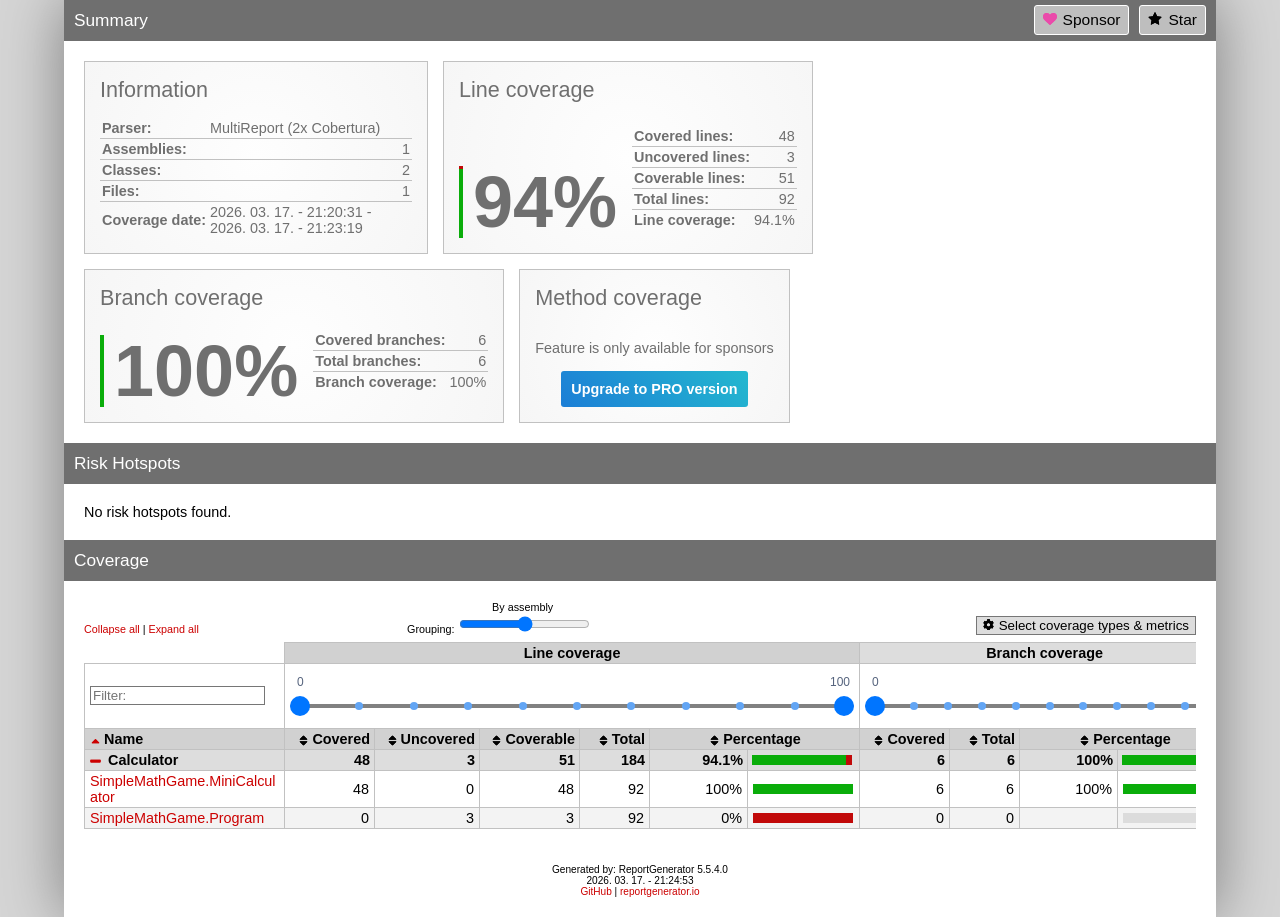
<file: 2026.03.17/Hazi_Dolgozat/coveragereport/index.htm>
<!DOCTYPE html>
<html>
<head>
<meta charset="utf-8" />
<meta name="viewport" content="width=device-width, initial-scale=1.0" />
<meta http-equiv="X-UA-Compatible" content="IE=EDGE,chrome=1" />
<link href="[data-uri]" rel="icon" type="image/x-icon" />
<title>Summary - Coverage Report</title>
<link rel="stylesheet" type="text/css" href="report.css" />
</head><body><div class="container"><div class="containerleft">
<h1>Summary<a class="button" href="https://github.com/danielpalme/ReportGenerator" title="Star on GitHub"><i class="icon-star"></i>Star</a><a class="button" href="https://github.com/sponsors/danielpalme" title="Become a sponsor"><i class="icon-sponsor"></i>Sponsor</a></h1>
<div class="card-group">
<div class="card">
<div class="card-header">Information</div>
<div class="card-body">
<div class="table">
<table>
<tr>
<th>Parser:</th>
<td class="limit-width " title="MultiReport (2x Cobertura)">MultiReport (2x Cobertura)</td>
</tr>
<tr>
<th>Assemblies:</th>
<td class="limit-width right" title="1">1</td>
</tr>
<tr>
<th>Classes:</th>
<td class="limit-width right" title="2">2</td>
</tr>
<tr>
<th>Files:</th>
<td class="limit-width right" title="1">1</td>
</tr>
<tr>
<th>Coverage date:</th>
<td class="limit-width " title="2026. 03. 17. - 21:20:31 - 2026. 03. 17. - 21:23:19">2026. 03. 17. - 21:20:31 - 2026. 03. 17. - 21:23:19</td>
</tr>
</table>
</div>
</div>
</div>
<div class="card">
<div class="card-header">Line coverage</div>
<div class="card-body">
<div class="large cardpercentagebar cardpercentagebar6">94%</div>
<div class="table">
<table>
<tr>
<th>Covered lines:</th>
<td class="limit-width right" title="48">48</td>
</tr>
<tr>
<th>Uncovered lines:</th>
<td class="limit-width right" title="3">3</td>
</tr>
<tr>
<th>Coverable lines:</th>
<td class="limit-width right" title="51">51</td>
</tr>
<tr>
<th>Total lines:</th>
<td class="limit-width right" title="92">92</td>
</tr>
<tr>
<th>Line coverage:</th>
<td class="limit-width right" title="48 of 51">94.1%</td>
</tr>
</table>
</div>
</div>
</div>
<div class="card">
<div class="card-header">Branch coverage</div>
<div class="card-body">
<div class="large cardpercentagebar cardpercentagebar0">100%</div>
<div class="table">
<table>
<tr>
<th>Covered branches:</th>
<td class="limit-width right" title="6">6</td>
</tr>
<tr>
<th>Total branches:</th>
<td class="limit-width right" title="6">6</td>
</tr>
<tr>
<th>Branch coverage:</th>
<td class="limit-width right" title="6 of 6">100%</td>
</tr>
</table>
</div>
</div>
</div>
<div class="card">
<div class="card-header">Method coverage</div>
<div class="card-body">
<div class="center">
<p>Feature is only available for sponsors</p>
<a class="pro-button" href="https://reportgenerator.io/pro" target="_blank">Upgrade to PRO version</a>
</div>
</div>
</div>
</div>
<h1>Risk Hotspots</h1>
<risk-hotspots>
</risk-hotspots>
<p>No risk hotspots found.</p>
<h1>Coverage</h1>
<coverage-info>
<div class="table-responsive">
<table class="overview table-fixed stripped">
<colgroup>
<col class="column-min-200" />
<col class="column90" />
<col class="column105" />
<col class="column100" />
<col class="column70" />
<col class="column98" />
<col class="column112" />
<col class="column90" />
<col class="column70" />
<col class="column98" />
<col class="column112" />
</colgroup>
<thead>
<tr class="header"><th></th><th colspan="6" class="center">Line coverage</th><th colspan="4" class="center">Branch coverage</th></tr>
<tr><th>Name</th><th class="right">Covered</th><th class="right">Uncovered</th><th class="right">Coverable</th><th class="right">Total</th><th class="center" colspan="2">Percentage</th><th class="right">Covered</th><th class="right">Total</th><th class="center" colspan="2">Percentage</th></tr></thead>
<tbody>
<tr><th>Calculator</th><th class="right">48</th><th class="right">3</th><th class="right">51</th><th class="right">184</th><th title="48/51" class="right">94.1%</th><th><table class="coverage"><tr><td class="green covered94">&nbsp;</td><td class="red covered6">&nbsp;</td></tr></table></th><th class="right">6</th><th class="right">6</th><th class="right" title="6/6">100%</th><th><table class="coverage"><tr><td class="green covered100">&nbsp;</td></tr></table></th></tr>
<tr><td><a href="Calculator_MiniCalculator.html">SimpleMathGame.MiniCalculator</a></td><td class="right">48</td><td class="right">0</td><td class="right">48</td><td class="right">92</td><td title="48/48" class="right">100%</td><td><table class="coverage"><tr><td class="green covered100">&nbsp;</td></tr></table></td><td class="right">6</td><td class="right">6</td><td class="right" title="6/6">100%</td><td><table class="coverage"><tr><td class="green covered100">&nbsp;</td></tr></table></td></tr>
<tr><td><a href="Calculator_Program.html">SimpleMathGame.Program</a></td><td class="right">0</td><td class="right">3</td><td class="right">3</td><td class="right">92</td><td title="0/3" class="right">0%</td><td><table class="coverage"><tr><td class="red covered100">&nbsp;</td></tr></table></td><td class="right">0</td><td class="right">0</td><td class="right" title="-"></td><td><table class="coverage"><tr><td class="gray covered100">&nbsp;</td></tr></table></td></tr>
</tbody>
</table>
</div>
</coverage-info>
<div class="footer">Generated by: ReportGenerator 5.5.4.0<br />2026. 03. 17. - 21:24:53<br /><a href="https://github.com/danielpalme/ReportGenerator">GitHub</a> | <a href="https://reportgenerator.io">reportgenerator.io</a></div></div></div>
<script type="text/javascript">
/* <![CDATA[ */
(function() {
    var url = window.location.href;
    var startOfQueryString = url.indexOf('?');
    var queryString = startOfQueryString > -1 ? url.substr(startOfQueryString) : '';

    if (startOfQueryString > -1) {
        var i = 0, href= null;
        var css = document.getElementsByTagName('link');

        for (i = 0; i < css.length; i++) {
            if (css[i].getAttribute('rel') !== 'stylesheet') {
            continue;
            }

            href = css[i].getAttribute('href');

            if (href) {
            css[i].setAttribute('href', href + queryString);
            }
        }

        var links = document.getElementsByTagName('a');

        for (i = 0; i < links.length; i++) {
            href = links[i].getAttribute('href');

            if (href
                && !href.startsWith('http://')
                && !href.startsWith('https://')
                && !href.startsWith('#')
                && href.indexOf('?') === -1) {
            links[i].setAttribute('href', href + queryString);
            }
        }
    }

    var newScript = document.createElement('script');
    newScript.src = 'main.js' + queryString;
    document.getElementsByTagName('body')[0].appendChild(newScript);
})();
/* ]]> */ 
</script></body></html>
</file>
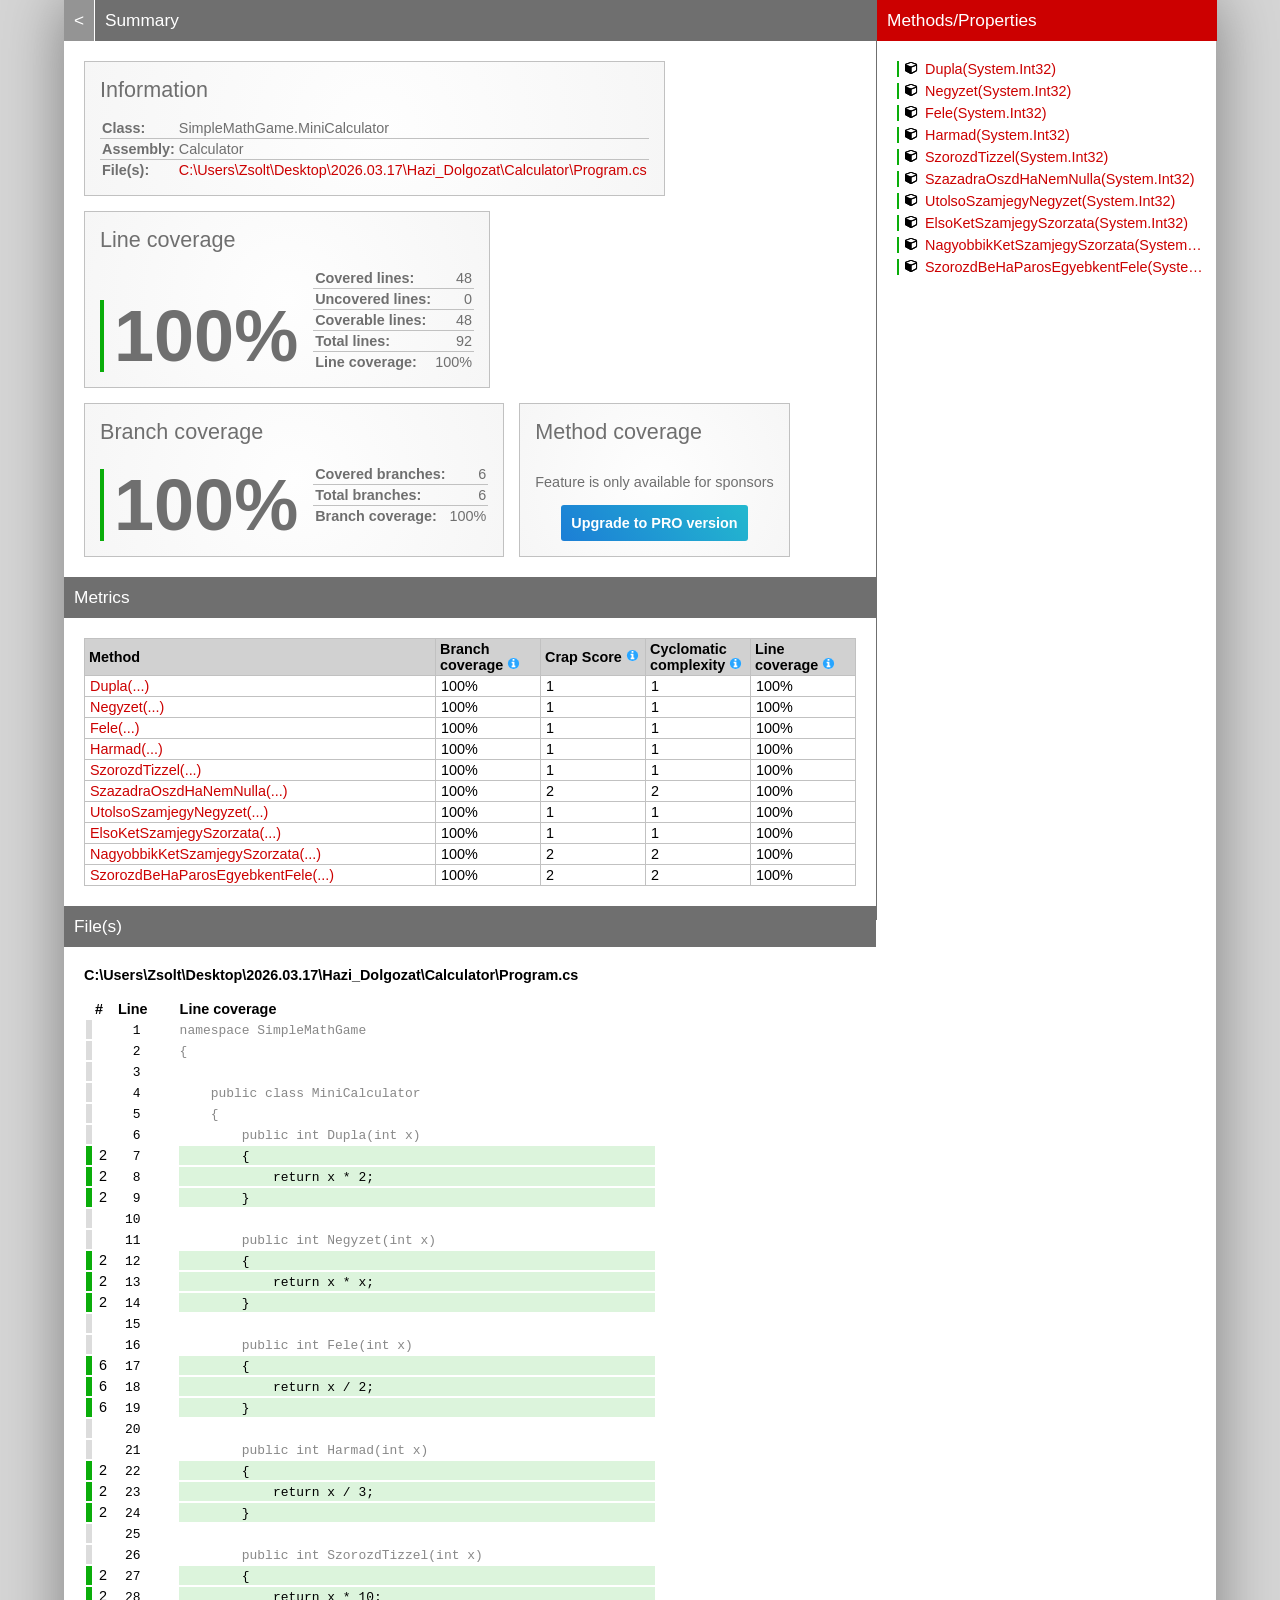
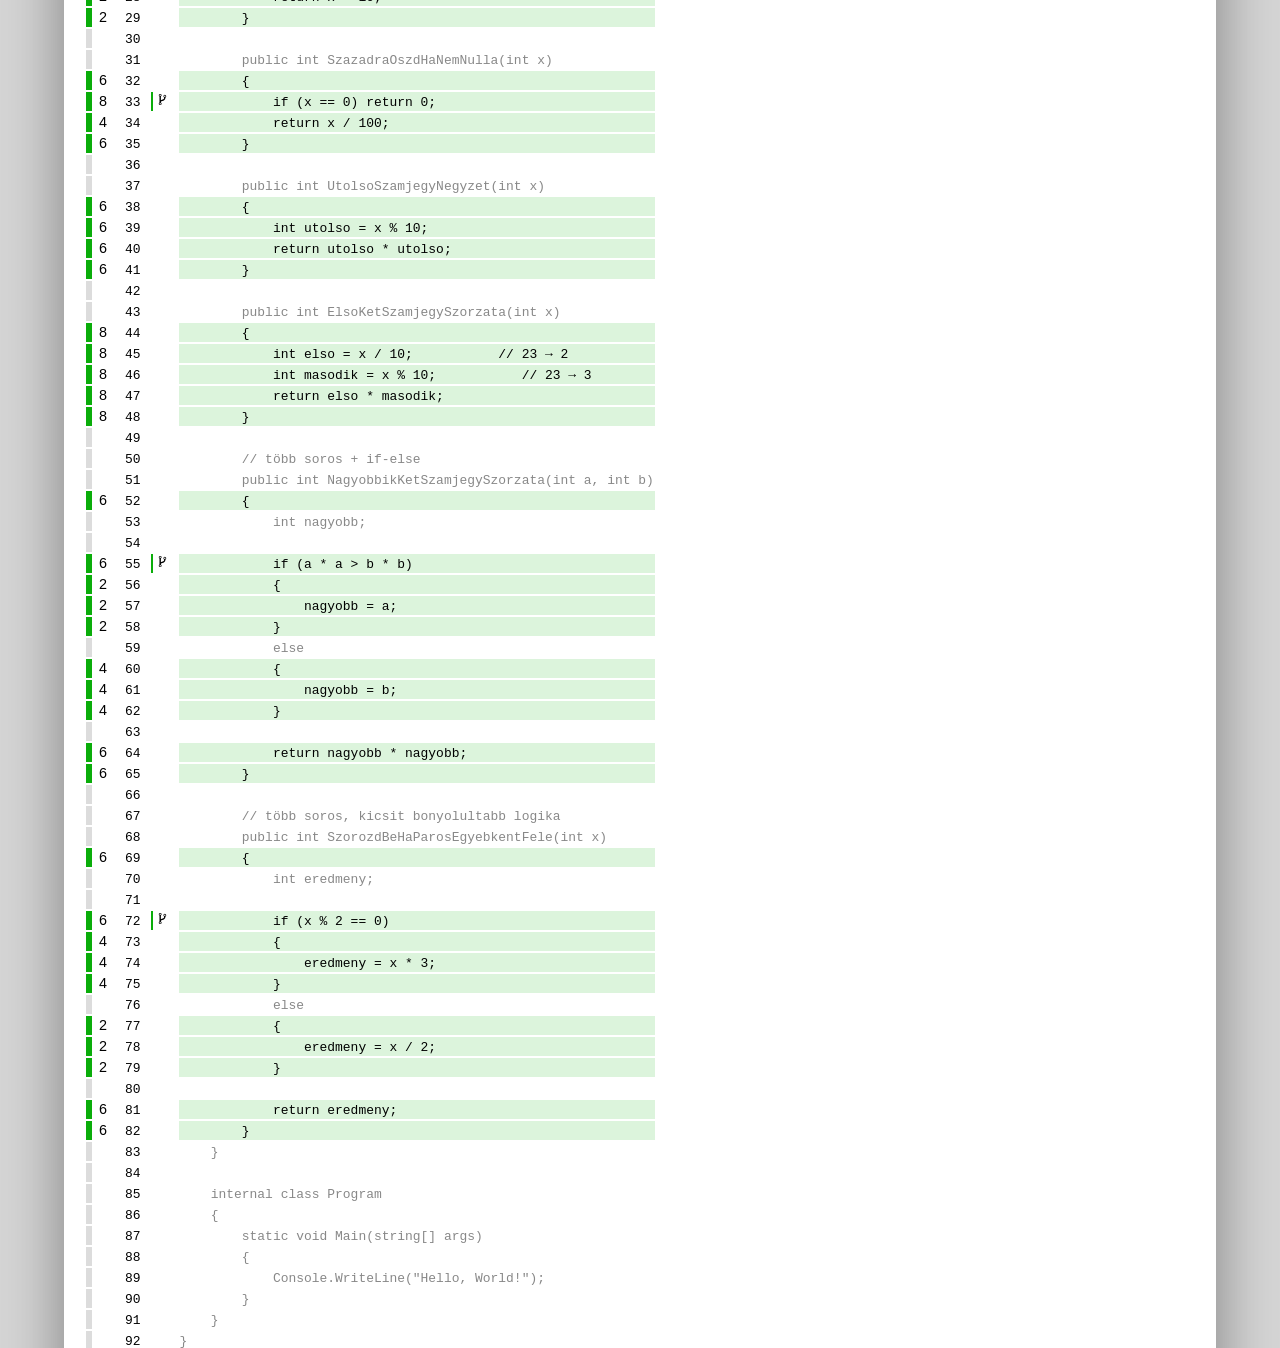
<file: 2026.03.17/Hazi_Dolgozat/coveragereport/Calculator_MiniCalculator.html>
<!DOCTYPE html>
<html>
<head>
<meta charset="utf-8" />
<meta name="viewport" content="width=device-width, initial-scale=1.0" />
<meta http-equiv="X-UA-Compatible" content="IE=EDGE,chrome=1" />
<link href="[data-uri]" rel="icon" type="image/x-icon" />
<title>SimpleMathGame.MiniCalculator - Coverage Report</title>
<link rel="stylesheet" type="text/css" href="report.css" />
</head><body><div class="container"><div class="containerleft">
<h1><a href="index.html" class="back">&lt;</a> Summary</h1>
<div class="card-group">
<div class="card">
<div class="card-header">Information</div>
<div class="card-body">
<div class="table">
<table>
<tr>
<th>Class:</th>
<td class="limit-width " title="SimpleMathGame.MiniCalculator">SimpleMathGame.MiniCalculator</td>
</tr>
<tr>
<th>Assembly:</th>
<td class="limit-width " title="Calculator">Calculator</td>
</tr>
<tr>
<th>File(s):</th>
<td class="overflow-wrap"><a href="#CUsersZsoltDesktop20260317Hazi_DolgozatCalculatorProgramcs" class="navigatetohash">C:\Users\Zsolt\Desktop\2026.03.17\Hazi_Dolgozat\Calculator\Program.cs</a></td>
</tr>
</table>
</div>
</div>
</div>
</div>
<div class="card-group">
<div class="card">
<div class="card-header">Line coverage</div>
<div class="card-body">
<div class="large cardpercentagebar cardpercentagebar0">100%</div>
<div class="table">
<table>
<tr>
<th>Covered lines:</th>
<td class="limit-width right" title="48">48</td>
</tr>
<tr>
<th>Uncovered lines:</th>
<td class="limit-width right" title="0">0</td>
</tr>
<tr>
<th>Coverable lines:</th>
<td class="limit-width right" title="48">48</td>
</tr>
<tr>
<th>Total lines:</th>
<td class="limit-width right" title="92">92</td>
</tr>
<tr>
<th>Line coverage:</th>
<td class="limit-width right" title="48 of 48">100%</td>
</tr>
</table>
</div>
</div>
</div>
<div class="card">
<div class="card-header">Branch coverage</div>
<div class="card-body">
<div class="large cardpercentagebar cardpercentagebar0">100%</div>
<div class="table">
<table>
<tr>
<th>Covered branches:</th>
<td class="limit-width right" title="6">6</td>
</tr>
<tr>
<th>Total branches:</th>
<td class="limit-width right" title="6">6</td>
</tr>
<tr>
<th>Branch coverage:</th>
<td class="limit-width right" title="6 of 6">100%</td>
</tr>
</table>
</div>
</div>
</div>
<div class="card">
<div class="card-header">Method coverage</div>
<div class="card-body">
<div class="center">
<p>Feature is only available for sponsors</p>
<a class="pro-button" href="https://reportgenerator.io/pro" target="_blank">Upgrade to PRO version</a>
</div>
</div>
</div>
</div>
<h1>Metrics</h1>
<div class="table-responsive">
<table class="overview table-fixed">
<colgroup>
<col class="column-min-200" />
<col class="column105" />
<col class="column105" />
<col class="column105" />
<col class="column105" />
</colgroup>
<thead><tr><th>Method</th><th>Branch coverage <a href="https://en.wikipedia.org/wiki/Code_coverage" target="_blank"><i class="icon-info-circled"></i></a></th><th>Crap Score <a href="https://googletesting.blogspot.de/2011/02/this-code-is-crap.html" target="_blank"><i class="icon-info-circled"></i></a></th><th>Cyclomatic complexity <a href="https://en.wikipedia.org/wiki/Cyclomatic_complexity" target="_blank"><i class="icon-info-circled"></i></a></th><th>Line coverage <a href="https://en.wikipedia.org/wiki/Code_coverage" target="_blank"><i class="icon-info-circled"></i></a></th></tr></thead>
<tbody>
<tr><td title="Dupla(System.Int32)"><a href="#file0_line7" class="navigatetohash">Dupla(...)</a></td><td>100%</td><td>1</td><td>1</td><td>100%</td></tr>
<tr><td title="Negyzet(System.Int32)"><a href="#file0_line12" class="navigatetohash">Negyzet(...)</a></td><td>100%</td><td>1</td><td>1</td><td>100%</td></tr>
<tr><td title="Fele(System.Int32)"><a href="#file0_line17" class="navigatetohash">Fele(...)</a></td><td>100%</td><td>1</td><td>1</td><td>100%</td></tr>
<tr><td title="Harmad(System.Int32)"><a href="#file0_line22" class="navigatetohash">Harmad(...)</a></td><td>100%</td><td>1</td><td>1</td><td>100%</td></tr>
<tr><td title="SzorozdTizzel(System.Int32)"><a href="#file0_line27" class="navigatetohash">SzorozdTizzel(...)</a></td><td>100%</td><td>1</td><td>1</td><td>100%</td></tr>
<tr><td title="SzazadraOszdHaNemNulla(System.Int32)"><a href="#file0_line32" class="navigatetohash">SzazadraOszdHaNemNulla(...)</a></td><td>100%</td><td>2</td><td>2</td><td>100%</td></tr>
<tr><td title="UtolsoSzamjegyNegyzet(System.Int32)"><a href="#file0_line38" class="navigatetohash">UtolsoSzamjegyNegyzet(...)</a></td><td>100%</td><td>1</td><td>1</td><td>100%</td></tr>
<tr><td title="ElsoKetSzamjegySzorzata(System.Int32)"><a href="#file0_line44" class="navigatetohash">ElsoKetSzamjegySzorzata(...)</a></td><td>100%</td><td>1</td><td>1</td><td>100%</td></tr>
<tr><td title="NagyobbikKetSzamjegySzorzata(System.Int32,System.Int32)"><a href="#file0_line52" class="navigatetohash">NagyobbikKetSzamjegySzorzata(...)</a></td><td>100%</td><td>2</td><td>2</td><td>100%</td></tr>
<tr><td title="SzorozdBeHaParosEgyebkentFele(System.Int32)"><a href="#file0_line69" class="navigatetohash">SzorozdBeHaParosEgyebkentFele(...)</a></td><td>100%</td><td>2</td><td>2</td><td>100%</td></tr>
</tbody>
</table>
</div>
<h1>File(s)</h1>
<h2 id="CUsersZsoltDesktop20260317Hazi_DolgozatCalculatorProgramcs">C:\Users\Zsolt\Desktop\2026.03.17\Hazi_Dolgozat\Calculator\Program.cs</h2>
<div class="table-responsive">
<table class="lineAnalysis">
<thead><tr><th></th><th>#</th><th>Line</th><th></th><th>Line coverage</th></tr></thead>
<tbody>
<tr class="" title="Not coverable" data-coverage="{'AllTestMethods': {'VC': '', 'LVS': 'gray'}}"><td class="gray">&nbsp;</td><td class="leftmargin rightmargin right"></td><td class="rightmargin right"><a id="file0_line1"></a><code>1</code></td><td></td><td class="lightgray"><code>namespace&nbsp;SimpleMathGame</code></td></tr>
<tr class="" title="Not coverable" data-coverage="{'AllTestMethods': {'VC': '', 'LVS': 'gray'}}"><td class="gray">&nbsp;</td><td class="leftmargin rightmargin right"></td><td class="rightmargin right"><a id="file0_line2"></a><code>2</code></td><td></td><td class="lightgray"><code>{</code></td></tr>
<tr class="" title="Not coverable" data-coverage="{'AllTestMethods': {'VC': '', 'LVS': 'gray'}}"><td class="gray">&nbsp;</td><td class="leftmargin rightmargin right"></td><td class="rightmargin right"><a id="file0_line3"></a><code>3</code></td><td></td><td class="lightgray"><code></code></td></tr>
<tr class="" title="Not coverable" data-coverage="{'AllTestMethods': {'VC': '', 'LVS': 'gray'}}"><td class="gray">&nbsp;</td><td class="leftmargin rightmargin right"></td><td class="rightmargin right"><a id="file0_line4"></a><code>4</code></td><td></td><td class="lightgray"><code>&nbsp;&nbsp;&nbsp;&nbsp;public&nbsp;class&nbsp;MiniCalculator</code></td></tr>
<tr class="" title="Not coverable" data-coverage="{'AllTestMethods': {'VC': '', 'LVS': 'gray'}}"><td class="gray">&nbsp;</td><td class="leftmargin rightmargin right"></td><td class="rightmargin right"><a id="file0_line5"></a><code>5</code></td><td></td><td class="lightgray"><code>&nbsp;&nbsp;&nbsp;&nbsp;{</code></td></tr>
<tr class="" title="Not coverable" data-coverage="{'AllTestMethods': {'VC': '', 'LVS': 'gray'}}"><td class="gray">&nbsp;</td><td class="leftmargin rightmargin right"></td><td class="rightmargin right"><a id="file0_line6"></a><code>6</code></td><td></td><td class="lightgray"><code>&nbsp;&nbsp;&nbsp;&nbsp;&nbsp;&nbsp;&nbsp;&nbsp;public&nbsp;int&nbsp;Dupla(int&nbsp;x)</code></td></tr>
<tr class="coverableline" title="Covered (2 visits)" data-coverage="{'AllTestMethods': {'VC': '2', 'LVS': 'green'}}"><td class="green">&nbsp;</td><td class="leftmargin rightmargin right">2</td><td class="rightmargin right"><a id="file0_line7"></a><code>7</code></td><td></td><td class="lightgreen"><code>&nbsp;&nbsp;&nbsp;&nbsp;&nbsp;&nbsp;&nbsp;&nbsp;{</code></td></tr>
<tr class="coverableline" title="Covered (2 visits)" data-coverage="{'AllTestMethods': {'VC': '2', 'LVS': 'green'}}"><td class="green">&nbsp;</td><td class="leftmargin rightmargin right">2</td><td class="rightmargin right"><a id="file0_line8"></a><code>8</code></td><td></td><td class="lightgreen"><code>&nbsp;&nbsp;&nbsp;&nbsp;&nbsp;&nbsp;&nbsp;&nbsp;&nbsp;&nbsp;&nbsp;&nbsp;return&nbsp;x&nbsp;*&nbsp;2;</code></td></tr>
<tr class="coverableline" title="Covered (2 visits)" data-coverage="{'AllTestMethods': {'VC': '2', 'LVS': 'green'}}"><td class="green">&nbsp;</td><td class="leftmargin rightmargin right">2</td><td class="rightmargin right"><a id="file0_line9"></a><code>9</code></td><td></td><td class="lightgreen"><code>&nbsp;&nbsp;&nbsp;&nbsp;&nbsp;&nbsp;&nbsp;&nbsp;}</code></td></tr>
<tr class="" title="Not coverable" data-coverage="{'AllTestMethods': {'VC': '', 'LVS': 'gray'}}"><td class="gray">&nbsp;</td><td class="leftmargin rightmargin right"></td><td class="rightmargin right"><a id="file0_line10"></a><code>10</code></td><td></td><td class="lightgray"><code></code></td></tr>
<tr class="" title="Not coverable" data-coverage="{'AllTestMethods': {'VC': '', 'LVS': 'gray'}}"><td class="gray">&nbsp;</td><td class="leftmargin rightmargin right"></td><td class="rightmargin right"><a id="file0_line11"></a><code>11</code></td><td></td><td class="lightgray"><code>&nbsp;&nbsp;&nbsp;&nbsp;&nbsp;&nbsp;&nbsp;&nbsp;public&nbsp;int&nbsp;Negyzet(int&nbsp;x)</code></td></tr>
<tr class="coverableline" title="Covered (2 visits)" data-coverage="{'AllTestMethods': {'VC': '2', 'LVS': 'green'}}"><td class="green">&nbsp;</td><td class="leftmargin rightmargin right">2</td><td class="rightmargin right"><a id="file0_line12"></a><code>12</code></td><td></td><td class="lightgreen"><code>&nbsp;&nbsp;&nbsp;&nbsp;&nbsp;&nbsp;&nbsp;&nbsp;{</code></td></tr>
<tr class="coverableline" title="Covered (2 visits)" data-coverage="{'AllTestMethods': {'VC': '2', 'LVS': 'green'}}"><td class="green">&nbsp;</td><td class="leftmargin rightmargin right">2</td><td class="rightmargin right"><a id="file0_line13"></a><code>13</code></td><td></td><td class="lightgreen"><code>&nbsp;&nbsp;&nbsp;&nbsp;&nbsp;&nbsp;&nbsp;&nbsp;&nbsp;&nbsp;&nbsp;&nbsp;return&nbsp;x&nbsp;*&nbsp;x;</code></td></tr>
<tr class="coverableline" title="Covered (2 visits)" data-coverage="{'AllTestMethods': {'VC': '2', 'LVS': 'green'}}"><td class="green">&nbsp;</td><td class="leftmargin rightmargin right">2</td><td class="rightmargin right"><a id="file0_line14"></a><code>14</code></td><td></td><td class="lightgreen"><code>&nbsp;&nbsp;&nbsp;&nbsp;&nbsp;&nbsp;&nbsp;&nbsp;}</code></td></tr>
<tr class="" title="Not coverable" data-coverage="{'AllTestMethods': {'VC': '', 'LVS': 'gray'}}"><td class="gray">&nbsp;</td><td class="leftmargin rightmargin right"></td><td class="rightmargin right"><a id="file0_line15"></a><code>15</code></td><td></td><td class="lightgray"><code></code></td></tr>
<tr class="" title="Not coverable" data-coverage="{'AllTestMethods': {'VC': '', 'LVS': 'gray'}}"><td class="gray">&nbsp;</td><td class="leftmargin rightmargin right"></td><td class="rightmargin right"><a id="file0_line16"></a><code>16</code></td><td></td><td class="lightgray"><code>&nbsp;&nbsp;&nbsp;&nbsp;&nbsp;&nbsp;&nbsp;&nbsp;public&nbsp;int&nbsp;Fele(int&nbsp;x)</code></td></tr>
<tr class="coverableline" title="Covered (6 visits)" data-coverage="{'AllTestMethods': {'VC': '6', 'LVS': 'green'}}"><td class="green">&nbsp;</td><td class="leftmargin rightmargin right">6</td><td class="rightmargin right"><a id="file0_line17"></a><code>17</code></td><td></td><td class="lightgreen"><code>&nbsp;&nbsp;&nbsp;&nbsp;&nbsp;&nbsp;&nbsp;&nbsp;{</code></td></tr>
<tr class="coverableline" title="Covered (6 visits)" data-coverage="{'AllTestMethods': {'VC': '6', 'LVS': 'green'}}"><td class="green">&nbsp;</td><td class="leftmargin rightmargin right">6</td><td class="rightmargin right"><a id="file0_line18"></a><code>18</code></td><td></td><td class="lightgreen"><code>&nbsp;&nbsp;&nbsp;&nbsp;&nbsp;&nbsp;&nbsp;&nbsp;&nbsp;&nbsp;&nbsp;&nbsp;return&nbsp;x&nbsp;/&nbsp;2;</code></td></tr>
<tr class="coverableline" title="Covered (6 visits)" data-coverage="{'AllTestMethods': {'VC': '6', 'LVS': 'green'}}"><td class="green">&nbsp;</td><td class="leftmargin rightmargin right">6</td><td class="rightmargin right"><a id="file0_line19"></a><code>19</code></td><td></td><td class="lightgreen"><code>&nbsp;&nbsp;&nbsp;&nbsp;&nbsp;&nbsp;&nbsp;&nbsp;}</code></td></tr>
<tr class="" title="Not coverable" data-coverage="{'AllTestMethods': {'VC': '', 'LVS': 'gray'}}"><td class="gray">&nbsp;</td><td class="leftmargin rightmargin right"></td><td class="rightmargin right"><a id="file0_line20"></a><code>20</code></td><td></td><td class="lightgray"><code></code></td></tr>
<tr class="" title="Not coverable" data-coverage="{'AllTestMethods': {'VC': '', 'LVS': 'gray'}}"><td class="gray">&nbsp;</td><td class="leftmargin rightmargin right"></td><td class="rightmargin right"><a id="file0_line21"></a><code>21</code></td><td></td><td class="lightgray"><code>&nbsp;&nbsp;&nbsp;&nbsp;&nbsp;&nbsp;&nbsp;&nbsp;public&nbsp;int&nbsp;Harmad(int&nbsp;x)</code></td></tr>
<tr class="coverableline" title="Covered (2 visits)" data-coverage="{'AllTestMethods': {'VC': '2', 'LVS': 'green'}}"><td class="green">&nbsp;</td><td class="leftmargin rightmargin right">2</td><td class="rightmargin right"><a id="file0_line22"></a><code>22</code></td><td></td><td class="lightgreen"><code>&nbsp;&nbsp;&nbsp;&nbsp;&nbsp;&nbsp;&nbsp;&nbsp;{</code></td></tr>
<tr class="coverableline" title="Covered (2 visits)" data-coverage="{'AllTestMethods': {'VC': '2', 'LVS': 'green'}}"><td class="green">&nbsp;</td><td class="leftmargin rightmargin right">2</td><td class="rightmargin right"><a id="file0_line23"></a><code>23</code></td><td></td><td class="lightgreen"><code>&nbsp;&nbsp;&nbsp;&nbsp;&nbsp;&nbsp;&nbsp;&nbsp;&nbsp;&nbsp;&nbsp;&nbsp;return&nbsp;x&nbsp;/&nbsp;3;</code></td></tr>
<tr class="coverableline" title="Covered (2 visits)" data-coverage="{'AllTestMethods': {'VC': '2', 'LVS': 'green'}}"><td class="green">&nbsp;</td><td class="leftmargin rightmargin right">2</td><td class="rightmargin right"><a id="file0_line24"></a><code>24</code></td><td></td><td class="lightgreen"><code>&nbsp;&nbsp;&nbsp;&nbsp;&nbsp;&nbsp;&nbsp;&nbsp;}</code></td></tr>
<tr class="" title="Not coverable" data-coverage="{'AllTestMethods': {'VC': '', 'LVS': 'gray'}}"><td class="gray">&nbsp;</td><td class="leftmargin rightmargin right"></td><td class="rightmargin right"><a id="file0_line25"></a><code>25</code></td><td></td><td class="lightgray"><code></code></td></tr>
<tr class="" title="Not coverable" data-coverage="{'AllTestMethods': {'VC': '', 'LVS': 'gray'}}"><td class="gray">&nbsp;</td><td class="leftmargin rightmargin right"></td><td class="rightmargin right"><a id="file0_line26"></a><code>26</code></td><td></td><td class="lightgray"><code>&nbsp;&nbsp;&nbsp;&nbsp;&nbsp;&nbsp;&nbsp;&nbsp;public&nbsp;int&nbsp;SzorozdTizzel(int&nbsp;x)</code></td></tr>
<tr class="coverableline" title="Covered (2 visits)" data-coverage="{'AllTestMethods': {'VC': '2', 'LVS': 'green'}}"><td class="green">&nbsp;</td><td class="leftmargin rightmargin right">2</td><td class="rightmargin right"><a id="file0_line27"></a><code>27</code></td><td></td><td class="lightgreen"><code>&nbsp;&nbsp;&nbsp;&nbsp;&nbsp;&nbsp;&nbsp;&nbsp;{</code></td></tr>
<tr class="coverableline" title="Covered (2 visits)" data-coverage="{'AllTestMethods': {'VC': '2', 'LVS': 'green'}}"><td class="green">&nbsp;</td><td class="leftmargin rightmargin right">2</td><td class="rightmargin right"><a id="file0_line28"></a><code>28</code></td><td></td><td class="lightgreen"><code>&nbsp;&nbsp;&nbsp;&nbsp;&nbsp;&nbsp;&nbsp;&nbsp;&nbsp;&nbsp;&nbsp;&nbsp;return&nbsp;x&nbsp;*&nbsp;10;</code></td></tr>
<tr class="coverableline" title="Covered (2 visits)" data-coverage="{'AllTestMethods': {'VC': '2', 'LVS': 'green'}}"><td class="green">&nbsp;</td><td class="leftmargin rightmargin right">2</td><td class="rightmargin right"><a id="file0_line29"></a><code>29</code></td><td></td><td class="lightgreen"><code>&nbsp;&nbsp;&nbsp;&nbsp;&nbsp;&nbsp;&nbsp;&nbsp;}</code></td></tr>
<tr class="" title="Not coverable" data-coverage="{'AllTestMethods': {'VC': '', 'LVS': 'gray'}}"><td class="gray">&nbsp;</td><td class="leftmargin rightmargin right"></td><td class="rightmargin right"><a id="file0_line30"></a><code>30</code></td><td></td><td class="lightgray"><code></code></td></tr>
<tr class="" title="Not coverable" data-coverage="{'AllTestMethods': {'VC': '', 'LVS': 'gray'}}"><td class="gray">&nbsp;</td><td class="leftmargin rightmargin right"></td><td class="rightmargin right"><a id="file0_line31"></a><code>31</code></td><td></td><td class="lightgray"><code>&nbsp;&nbsp;&nbsp;&nbsp;&nbsp;&nbsp;&nbsp;&nbsp;public&nbsp;int&nbsp;SzazadraOszdHaNemNulla(int&nbsp;x)</code></td></tr>
<tr class="coverableline" title="Covered (6 visits)" data-coverage="{'AllTestMethods': {'VC': '6', 'LVS': 'green'}}"><td class="green">&nbsp;</td><td class="leftmargin rightmargin right">6</td><td class="rightmargin right"><a id="file0_line32"></a><code>32</code></td><td></td><td class="lightgreen"><code>&nbsp;&nbsp;&nbsp;&nbsp;&nbsp;&nbsp;&nbsp;&nbsp;{</code></td></tr>
<tr class="coverableline" title="Covered (8 visits, 2 of 2 branches are covered)" data-coverage="{'AllTestMethods': {'VC': '8', 'LVS': 'green'}}"><td class="green">&nbsp;</td><td class="leftmargin rightmargin right">8</td><td class="rightmargin right"><a id="file0_line33"></a><code>33</code></td><td class="percentagebar percentagebar100"><i class="icon-fork"></i></td><td class="lightgreen"><code>&nbsp;&nbsp;&nbsp;&nbsp;&nbsp;&nbsp;&nbsp;&nbsp;&nbsp;&nbsp;&nbsp;&nbsp;if&nbsp;(x&nbsp;==&nbsp;0)&nbsp;return&nbsp;0;</code></td></tr>
<tr class="coverableline" title="Covered (4 visits)" data-coverage="{'AllTestMethods': {'VC': '4', 'LVS': 'green'}}"><td class="green">&nbsp;</td><td class="leftmargin rightmargin right">4</td><td class="rightmargin right"><a id="file0_line34"></a><code>34</code></td><td></td><td class="lightgreen"><code>&nbsp;&nbsp;&nbsp;&nbsp;&nbsp;&nbsp;&nbsp;&nbsp;&nbsp;&nbsp;&nbsp;&nbsp;return&nbsp;x&nbsp;/&nbsp;100;</code></td></tr>
<tr class="coverableline" title="Covered (6 visits)" data-coverage="{'AllTestMethods': {'VC': '6', 'LVS': 'green'}}"><td class="green">&nbsp;</td><td class="leftmargin rightmargin right">6</td><td class="rightmargin right"><a id="file0_line35"></a><code>35</code></td><td></td><td class="lightgreen"><code>&nbsp;&nbsp;&nbsp;&nbsp;&nbsp;&nbsp;&nbsp;&nbsp;}</code></td></tr>
<tr class="" title="Not coverable" data-coverage="{'AllTestMethods': {'VC': '', 'LVS': 'gray'}}"><td class="gray">&nbsp;</td><td class="leftmargin rightmargin right"></td><td class="rightmargin right"><a id="file0_line36"></a><code>36</code></td><td></td><td class="lightgray"><code></code></td></tr>
<tr class="" title="Not coverable" data-coverage="{'AllTestMethods': {'VC': '', 'LVS': 'gray'}}"><td class="gray">&nbsp;</td><td class="leftmargin rightmargin right"></td><td class="rightmargin right"><a id="file0_line37"></a><code>37</code></td><td></td><td class="lightgray"><code>&nbsp;&nbsp;&nbsp;&nbsp;&nbsp;&nbsp;&nbsp;&nbsp;public&nbsp;int&nbsp;UtolsoSzamjegyNegyzet(int&nbsp;x)</code></td></tr>
<tr class="coverableline" title="Covered (6 visits)" data-coverage="{'AllTestMethods': {'VC': '6', 'LVS': 'green'}}"><td class="green">&nbsp;</td><td class="leftmargin rightmargin right">6</td><td class="rightmargin right"><a id="file0_line38"></a><code>38</code></td><td></td><td class="lightgreen"><code>&nbsp;&nbsp;&nbsp;&nbsp;&nbsp;&nbsp;&nbsp;&nbsp;{</code></td></tr>
<tr class="coverableline" title="Covered (6 visits)" data-coverage="{'AllTestMethods': {'VC': '6', 'LVS': 'green'}}"><td class="green">&nbsp;</td><td class="leftmargin rightmargin right">6</td><td class="rightmargin right"><a id="file0_line39"></a><code>39</code></td><td></td><td class="lightgreen"><code>&nbsp;&nbsp;&nbsp;&nbsp;&nbsp;&nbsp;&nbsp;&nbsp;&nbsp;&nbsp;&nbsp;&nbsp;int&nbsp;utolso&nbsp;=&nbsp;x&nbsp;%&nbsp;10;</code></td></tr>
<tr class="coverableline" title="Covered (6 visits)" data-coverage="{'AllTestMethods': {'VC': '6', 'LVS': 'green'}}"><td class="green">&nbsp;</td><td class="leftmargin rightmargin right">6</td><td class="rightmargin right"><a id="file0_line40"></a><code>40</code></td><td></td><td class="lightgreen"><code>&nbsp;&nbsp;&nbsp;&nbsp;&nbsp;&nbsp;&nbsp;&nbsp;&nbsp;&nbsp;&nbsp;&nbsp;return&nbsp;utolso&nbsp;*&nbsp;utolso;</code></td></tr>
<tr class="coverableline" title="Covered (6 visits)" data-coverage="{'AllTestMethods': {'VC': '6', 'LVS': 'green'}}"><td class="green">&nbsp;</td><td class="leftmargin rightmargin right">6</td><td class="rightmargin right"><a id="file0_line41"></a><code>41</code></td><td></td><td class="lightgreen"><code>&nbsp;&nbsp;&nbsp;&nbsp;&nbsp;&nbsp;&nbsp;&nbsp;}</code></td></tr>
<tr class="" title="Not coverable" data-coverage="{'AllTestMethods': {'VC': '', 'LVS': 'gray'}}"><td class="gray">&nbsp;</td><td class="leftmargin rightmargin right"></td><td class="rightmargin right"><a id="file0_line42"></a><code>42</code></td><td></td><td class="lightgray"><code></code></td></tr>
<tr class="" title="Not coverable" data-coverage="{'AllTestMethods': {'VC': '', 'LVS': 'gray'}}"><td class="gray">&nbsp;</td><td class="leftmargin rightmargin right"></td><td class="rightmargin right"><a id="file0_line43"></a><code>43</code></td><td></td><td class="lightgray"><code>&nbsp;&nbsp;&nbsp;&nbsp;&nbsp;&nbsp;&nbsp;&nbsp;public&nbsp;int&nbsp;ElsoKetSzamjegySzorzata(int&nbsp;x)</code></td></tr>
<tr class="coverableline" title="Covered (8 visits)" data-coverage="{'AllTestMethods': {'VC': '8', 'LVS': 'green'}}"><td class="green">&nbsp;</td><td class="leftmargin rightmargin right">8</td><td class="rightmargin right"><a id="file0_line44"></a><code>44</code></td><td></td><td class="lightgreen"><code>&nbsp;&nbsp;&nbsp;&nbsp;&nbsp;&nbsp;&nbsp;&nbsp;{</code></td></tr>
<tr class="coverableline" title="Covered (8 visits)" data-coverage="{'AllTestMethods': {'VC': '8', 'LVS': 'green'}}"><td class="green">&nbsp;</td><td class="leftmargin rightmargin right">8</td><td class="rightmargin right"><a id="file0_line45"></a><code>45</code></td><td></td><td class="lightgreen"><code>&nbsp;&nbsp;&nbsp;&nbsp;&nbsp;&nbsp;&nbsp;&nbsp;&nbsp;&nbsp;&nbsp;&nbsp;int&nbsp;elso&nbsp;=&nbsp;x&nbsp;/&nbsp;10;&nbsp;&nbsp;&nbsp;&nbsp;&nbsp;&nbsp;&nbsp;&nbsp;&nbsp;&nbsp;&nbsp;//&nbsp;23&nbsp;→&nbsp;2</code></td></tr>
<tr class="coverableline" title="Covered (8 visits)" data-coverage="{'AllTestMethods': {'VC': '8', 'LVS': 'green'}}"><td class="green">&nbsp;</td><td class="leftmargin rightmargin right">8</td><td class="rightmargin right"><a id="file0_line46"></a><code>46</code></td><td></td><td class="lightgreen"><code>&nbsp;&nbsp;&nbsp;&nbsp;&nbsp;&nbsp;&nbsp;&nbsp;&nbsp;&nbsp;&nbsp;&nbsp;int&nbsp;masodik&nbsp;=&nbsp;x&nbsp;%&nbsp;10;&nbsp;&nbsp;&nbsp;&nbsp;&nbsp;&nbsp;&nbsp;&nbsp;&nbsp;&nbsp;&nbsp;//&nbsp;23&nbsp;→&nbsp;3</code></td></tr>
<tr class="coverableline" title="Covered (8 visits)" data-coverage="{'AllTestMethods': {'VC': '8', 'LVS': 'green'}}"><td class="green">&nbsp;</td><td class="leftmargin rightmargin right">8</td><td class="rightmargin right"><a id="file0_line47"></a><code>47</code></td><td></td><td class="lightgreen"><code>&nbsp;&nbsp;&nbsp;&nbsp;&nbsp;&nbsp;&nbsp;&nbsp;&nbsp;&nbsp;&nbsp;&nbsp;return&nbsp;elso&nbsp;*&nbsp;masodik;</code></td></tr>
<tr class="coverableline" title="Covered (8 visits)" data-coverage="{'AllTestMethods': {'VC': '8', 'LVS': 'green'}}"><td class="green">&nbsp;</td><td class="leftmargin rightmargin right">8</td><td class="rightmargin right"><a id="file0_line48"></a><code>48</code></td><td></td><td class="lightgreen"><code>&nbsp;&nbsp;&nbsp;&nbsp;&nbsp;&nbsp;&nbsp;&nbsp;}</code></td></tr>
<tr class="" title="Not coverable" data-coverage="{'AllTestMethods': {'VC': '', 'LVS': 'gray'}}"><td class="gray">&nbsp;</td><td class="leftmargin rightmargin right"></td><td class="rightmargin right"><a id="file0_line49"></a><code>49</code></td><td></td><td class="lightgray"><code></code></td></tr>
<tr class="" title="Not coverable" data-coverage="{'AllTestMethods': {'VC': '', 'LVS': 'gray'}}"><td class="gray">&nbsp;</td><td class="leftmargin rightmargin right"></td><td class="rightmargin right"><a id="file0_line50"></a><code>50</code></td><td></td><td class="lightgray"><code>&nbsp;&nbsp;&nbsp;&nbsp;&nbsp;&nbsp;&nbsp;&nbsp;//&nbsp;t&#246;bb&nbsp;soros&nbsp;+&nbsp;if-else</code></td></tr>
<tr class="" title="Not coverable" data-coverage="{'AllTestMethods': {'VC': '', 'LVS': 'gray'}}"><td class="gray">&nbsp;</td><td class="leftmargin rightmargin right"></td><td class="rightmargin right"><a id="file0_line51"></a><code>51</code></td><td></td><td class="lightgray"><code>&nbsp;&nbsp;&nbsp;&nbsp;&nbsp;&nbsp;&nbsp;&nbsp;public&nbsp;int&nbsp;NagyobbikKetSzamjegySzorzata(int&nbsp;a,&nbsp;int&nbsp;b)</code></td></tr>
<tr class="coverableline" title="Covered (6 visits)" data-coverage="{'AllTestMethods': {'VC': '6', 'LVS': 'green'}}"><td class="green">&nbsp;</td><td class="leftmargin rightmargin right">6</td><td class="rightmargin right"><a id="file0_line52"></a><code>52</code></td><td></td><td class="lightgreen"><code>&nbsp;&nbsp;&nbsp;&nbsp;&nbsp;&nbsp;&nbsp;&nbsp;{</code></td></tr>
<tr class="" title="Not coverable" data-coverage="{'AllTestMethods': {'VC': '', 'LVS': 'gray'}}"><td class="gray">&nbsp;</td><td class="leftmargin rightmargin right"></td><td class="rightmargin right"><a id="file0_line53"></a><code>53</code></td><td></td><td class="lightgray"><code>&nbsp;&nbsp;&nbsp;&nbsp;&nbsp;&nbsp;&nbsp;&nbsp;&nbsp;&nbsp;&nbsp;&nbsp;int&nbsp;nagyobb;</code></td></tr>
<tr class="" title="Not coverable" data-coverage="{'AllTestMethods': {'VC': '', 'LVS': 'gray'}}"><td class="gray">&nbsp;</td><td class="leftmargin rightmargin right"></td><td class="rightmargin right"><a id="file0_line54"></a><code>54</code></td><td></td><td class="lightgray"><code></code></td></tr>
<tr class="coverableline" title="Covered (6 visits, 2 of 2 branches are covered)" data-coverage="{'AllTestMethods': {'VC': '6', 'LVS': 'green'}}"><td class="green">&nbsp;</td><td class="leftmargin rightmargin right">6</td><td class="rightmargin right"><a id="file0_line55"></a><code>55</code></td><td class="percentagebar percentagebar100"><i class="icon-fork"></i></td><td class="lightgreen"><code>&nbsp;&nbsp;&nbsp;&nbsp;&nbsp;&nbsp;&nbsp;&nbsp;&nbsp;&nbsp;&nbsp;&nbsp;if&nbsp;(a&nbsp;*&nbsp;a&nbsp;&gt;&nbsp;b&nbsp;*&nbsp;b)</code></td></tr>
<tr class="coverableline" title="Covered (2 visits)" data-coverage="{'AllTestMethods': {'VC': '2', 'LVS': 'green'}}"><td class="green">&nbsp;</td><td class="leftmargin rightmargin right">2</td><td class="rightmargin right"><a id="file0_line56"></a><code>56</code></td><td></td><td class="lightgreen"><code>&nbsp;&nbsp;&nbsp;&nbsp;&nbsp;&nbsp;&nbsp;&nbsp;&nbsp;&nbsp;&nbsp;&nbsp;{</code></td></tr>
<tr class="coverableline" title="Covered (2 visits)" data-coverage="{'AllTestMethods': {'VC': '2', 'LVS': 'green'}}"><td class="green">&nbsp;</td><td class="leftmargin rightmargin right">2</td><td class="rightmargin right"><a id="file0_line57"></a><code>57</code></td><td></td><td class="lightgreen"><code>&nbsp;&nbsp;&nbsp;&nbsp;&nbsp;&nbsp;&nbsp;&nbsp;&nbsp;&nbsp;&nbsp;&nbsp;&nbsp;&nbsp;&nbsp;&nbsp;nagyobb&nbsp;=&nbsp;a;</code></td></tr>
<tr class="coverableline" title="Covered (2 visits)" data-coverage="{'AllTestMethods': {'VC': '2', 'LVS': 'green'}}"><td class="green">&nbsp;</td><td class="leftmargin rightmargin right">2</td><td class="rightmargin right"><a id="file0_line58"></a><code>58</code></td><td></td><td class="lightgreen"><code>&nbsp;&nbsp;&nbsp;&nbsp;&nbsp;&nbsp;&nbsp;&nbsp;&nbsp;&nbsp;&nbsp;&nbsp;}</code></td></tr>
<tr class="" title="Not coverable" data-coverage="{'AllTestMethods': {'VC': '', 'LVS': 'gray'}}"><td class="gray">&nbsp;</td><td class="leftmargin rightmargin right"></td><td class="rightmargin right"><a id="file0_line59"></a><code>59</code></td><td></td><td class="lightgray"><code>&nbsp;&nbsp;&nbsp;&nbsp;&nbsp;&nbsp;&nbsp;&nbsp;&nbsp;&nbsp;&nbsp;&nbsp;else</code></td></tr>
<tr class="coverableline" title="Covered (4 visits)" data-coverage="{'AllTestMethods': {'VC': '4', 'LVS': 'green'}}"><td class="green">&nbsp;</td><td class="leftmargin rightmargin right">4</td><td class="rightmargin right"><a id="file0_line60"></a><code>60</code></td><td></td><td class="lightgreen"><code>&nbsp;&nbsp;&nbsp;&nbsp;&nbsp;&nbsp;&nbsp;&nbsp;&nbsp;&nbsp;&nbsp;&nbsp;{</code></td></tr>
<tr class="coverableline" title="Covered (4 visits)" data-coverage="{'AllTestMethods': {'VC': '4', 'LVS': 'green'}}"><td class="green">&nbsp;</td><td class="leftmargin rightmargin right">4</td><td class="rightmargin right"><a id="file0_line61"></a><code>61</code></td><td></td><td class="lightgreen"><code>&nbsp;&nbsp;&nbsp;&nbsp;&nbsp;&nbsp;&nbsp;&nbsp;&nbsp;&nbsp;&nbsp;&nbsp;&nbsp;&nbsp;&nbsp;&nbsp;nagyobb&nbsp;=&nbsp;b;</code></td></tr>
<tr class="coverableline" title="Covered (4 visits)" data-coverage="{'AllTestMethods': {'VC': '4', 'LVS': 'green'}}"><td class="green">&nbsp;</td><td class="leftmargin rightmargin right">4</td><td class="rightmargin right"><a id="file0_line62"></a><code>62</code></td><td></td><td class="lightgreen"><code>&nbsp;&nbsp;&nbsp;&nbsp;&nbsp;&nbsp;&nbsp;&nbsp;&nbsp;&nbsp;&nbsp;&nbsp;}</code></td></tr>
<tr class="" title="Not coverable" data-coverage="{'AllTestMethods': {'VC': '', 'LVS': 'gray'}}"><td class="gray">&nbsp;</td><td class="leftmargin rightmargin right"></td><td class="rightmargin right"><a id="file0_line63"></a><code>63</code></td><td></td><td class="lightgray"><code></code></td></tr>
<tr class="coverableline" title="Covered (6 visits)" data-coverage="{'AllTestMethods': {'VC': '6', 'LVS': 'green'}}"><td class="green">&nbsp;</td><td class="leftmargin rightmargin right">6</td><td class="rightmargin right"><a id="file0_line64"></a><code>64</code></td><td></td><td class="lightgreen"><code>&nbsp;&nbsp;&nbsp;&nbsp;&nbsp;&nbsp;&nbsp;&nbsp;&nbsp;&nbsp;&nbsp;&nbsp;return&nbsp;nagyobb&nbsp;*&nbsp;nagyobb;</code></td></tr>
<tr class="coverableline" title="Covered (6 visits)" data-coverage="{'AllTestMethods': {'VC': '6', 'LVS': 'green'}}"><td class="green">&nbsp;</td><td class="leftmargin rightmargin right">6</td><td class="rightmargin right"><a id="file0_line65"></a><code>65</code></td><td></td><td class="lightgreen"><code>&nbsp;&nbsp;&nbsp;&nbsp;&nbsp;&nbsp;&nbsp;&nbsp;}</code></td></tr>
<tr class="" title="Not coverable" data-coverage="{'AllTestMethods': {'VC': '', 'LVS': 'gray'}}"><td class="gray">&nbsp;</td><td class="leftmargin rightmargin right"></td><td class="rightmargin right"><a id="file0_line66"></a><code>66</code></td><td></td><td class="lightgray"><code></code></td></tr>
<tr class="" title="Not coverable" data-coverage="{'AllTestMethods': {'VC': '', 'LVS': 'gray'}}"><td class="gray">&nbsp;</td><td class="leftmargin rightmargin right"></td><td class="rightmargin right"><a id="file0_line67"></a><code>67</code></td><td></td><td class="lightgray"><code>&nbsp;&nbsp;&nbsp;&nbsp;&nbsp;&nbsp;&nbsp;&nbsp;//&nbsp;t&#246;bb&nbsp;soros,&nbsp;kicsit&nbsp;bonyolultabb&nbsp;logika</code></td></tr>
<tr class="" title="Not coverable" data-coverage="{'AllTestMethods': {'VC': '', 'LVS': 'gray'}}"><td class="gray">&nbsp;</td><td class="leftmargin rightmargin right"></td><td class="rightmargin right"><a id="file0_line68"></a><code>68</code></td><td></td><td class="lightgray"><code>&nbsp;&nbsp;&nbsp;&nbsp;&nbsp;&nbsp;&nbsp;&nbsp;public&nbsp;int&nbsp;SzorozdBeHaParosEgyebkentFele(int&nbsp;x)</code></td></tr>
<tr class="coverableline" title="Covered (6 visits)" data-coverage="{'AllTestMethods': {'VC': '6', 'LVS': 'green'}}"><td class="green">&nbsp;</td><td class="leftmargin rightmargin right">6</td><td class="rightmargin right"><a id="file0_line69"></a><code>69</code></td><td></td><td class="lightgreen"><code>&nbsp;&nbsp;&nbsp;&nbsp;&nbsp;&nbsp;&nbsp;&nbsp;{</code></td></tr>
<tr class="" title="Not coverable" data-coverage="{'AllTestMethods': {'VC': '', 'LVS': 'gray'}}"><td class="gray">&nbsp;</td><td class="leftmargin rightmargin right"></td><td class="rightmargin right"><a id="file0_line70"></a><code>70</code></td><td></td><td class="lightgray"><code>&nbsp;&nbsp;&nbsp;&nbsp;&nbsp;&nbsp;&nbsp;&nbsp;&nbsp;&nbsp;&nbsp;&nbsp;int&nbsp;eredmeny;</code></td></tr>
<tr class="" title="Not coverable" data-coverage="{'AllTestMethods': {'VC': '', 'LVS': 'gray'}}"><td class="gray">&nbsp;</td><td class="leftmargin rightmargin right"></td><td class="rightmargin right"><a id="file0_line71"></a><code>71</code></td><td></td><td class="lightgray"><code></code></td></tr>
<tr class="coverableline" title="Covered (6 visits, 2 of 2 branches are covered)" data-coverage="{'AllTestMethods': {'VC': '6', 'LVS': 'green'}}"><td class="green">&nbsp;</td><td class="leftmargin rightmargin right">6</td><td class="rightmargin right"><a id="file0_line72"></a><code>72</code></td><td class="percentagebar percentagebar100"><i class="icon-fork"></i></td><td class="lightgreen"><code>&nbsp;&nbsp;&nbsp;&nbsp;&nbsp;&nbsp;&nbsp;&nbsp;&nbsp;&nbsp;&nbsp;&nbsp;if&nbsp;(x&nbsp;%&nbsp;2&nbsp;==&nbsp;0)</code></td></tr>
<tr class="coverableline" title="Covered (4 visits)" data-coverage="{'AllTestMethods': {'VC': '4', 'LVS': 'green'}}"><td class="green">&nbsp;</td><td class="leftmargin rightmargin right">4</td><td class="rightmargin right"><a id="file0_line73"></a><code>73</code></td><td></td><td class="lightgreen"><code>&nbsp;&nbsp;&nbsp;&nbsp;&nbsp;&nbsp;&nbsp;&nbsp;&nbsp;&nbsp;&nbsp;&nbsp;{</code></td></tr>
<tr class="coverableline" title="Covered (4 visits)" data-coverage="{'AllTestMethods': {'VC': '4', 'LVS': 'green'}}"><td class="green">&nbsp;</td><td class="leftmargin rightmargin right">4</td><td class="rightmargin right"><a id="file0_line74"></a><code>74</code></td><td></td><td class="lightgreen"><code>&nbsp;&nbsp;&nbsp;&nbsp;&nbsp;&nbsp;&nbsp;&nbsp;&nbsp;&nbsp;&nbsp;&nbsp;&nbsp;&nbsp;&nbsp;&nbsp;eredmeny&nbsp;=&nbsp;x&nbsp;*&nbsp;3;</code></td></tr>
<tr class="coverableline" title="Covered (4 visits)" data-coverage="{'AllTestMethods': {'VC': '4', 'LVS': 'green'}}"><td class="green">&nbsp;</td><td class="leftmargin rightmargin right">4</td><td class="rightmargin right"><a id="file0_line75"></a><code>75</code></td><td></td><td class="lightgreen"><code>&nbsp;&nbsp;&nbsp;&nbsp;&nbsp;&nbsp;&nbsp;&nbsp;&nbsp;&nbsp;&nbsp;&nbsp;}</code></td></tr>
<tr class="" title="Not coverable" data-coverage="{'AllTestMethods': {'VC': '', 'LVS': 'gray'}}"><td class="gray">&nbsp;</td><td class="leftmargin rightmargin right"></td><td class="rightmargin right"><a id="file0_line76"></a><code>76</code></td><td></td><td class="lightgray"><code>&nbsp;&nbsp;&nbsp;&nbsp;&nbsp;&nbsp;&nbsp;&nbsp;&nbsp;&nbsp;&nbsp;&nbsp;else</code></td></tr>
<tr class="coverableline" title="Covered (2 visits)" data-coverage="{'AllTestMethods': {'VC': '2', 'LVS': 'green'}}"><td class="green">&nbsp;</td><td class="leftmargin rightmargin right">2</td><td class="rightmargin right"><a id="file0_line77"></a><code>77</code></td><td></td><td class="lightgreen"><code>&nbsp;&nbsp;&nbsp;&nbsp;&nbsp;&nbsp;&nbsp;&nbsp;&nbsp;&nbsp;&nbsp;&nbsp;{</code></td></tr>
<tr class="coverableline" title="Covered (2 visits)" data-coverage="{'AllTestMethods': {'VC': '2', 'LVS': 'green'}}"><td class="green">&nbsp;</td><td class="leftmargin rightmargin right">2</td><td class="rightmargin right"><a id="file0_line78"></a><code>78</code></td><td></td><td class="lightgreen"><code>&nbsp;&nbsp;&nbsp;&nbsp;&nbsp;&nbsp;&nbsp;&nbsp;&nbsp;&nbsp;&nbsp;&nbsp;&nbsp;&nbsp;&nbsp;&nbsp;eredmeny&nbsp;=&nbsp;x&nbsp;/&nbsp;2;</code></td></tr>
<tr class="coverableline" title="Covered (2 visits)" data-coverage="{'AllTestMethods': {'VC': '2', 'LVS': 'green'}}"><td class="green">&nbsp;</td><td class="leftmargin rightmargin right">2</td><td class="rightmargin right"><a id="file0_line79"></a><code>79</code></td><td></td><td class="lightgreen"><code>&nbsp;&nbsp;&nbsp;&nbsp;&nbsp;&nbsp;&nbsp;&nbsp;&nbsp;&nbsp;&nbsp;&nbsp;}</code></td></tr>
<tr class="" title="Not coverable" data-coverage="{'AllTestMethods': {'VC': '', 'LVS': 'gray'}}"><td class="gray">&nbsp;</td><td class="leftmargin rightmargin right"></td><td class="rightmargin right"><a id="file0_line80"></a><code>80</code></td><td></td><td class="lightgray"><code></code></td></tr>
<tr class="coverableline" title="Covered (6 visits)" data-coverage="{'AllTestMethods': {'VC': '6', 'LVS': 'green'}}"><td class="green">&nbsp;</td><td class="leftmargin rightmargin right">6</td><td class="rightmargin right"><a id="file0_line81"></a><code>81</code></td><td></td><td class="lightgreen"><code>&nbsp;&nbsp;&nbsp;&nbsp;&nbsp;&nbsp;&nbsp;&nbsp;&nbsp;&nbsp;&nbsp;&nbsp;return&nbsp;eredmeny;</code></td></tr>
<tr class="coverableline" title="Covered (6 visits)" data-coverage="{'AllTestMethods': {'VC': '6', 'LVS': 'green'}}"><td class="green">&nbsp;</td><td class="leftmargin rightmargin right">6</td><td class="rightmargin right"><a id="file0_line82"></a><code>82</code></td><td></td><td class="lightgreen"><code>&nbsp;&nbsp;&nbsp;&nbsp;&nbsp;&nbsp;&nbsp;&nbsp;}</code></td></tr>
<tr class="" title="Not coverable" data-coverage="{'AllTestMethods': {'VC': '', 'LVS': 'gray'}}"><td class="gray">&nbsp;</td><td class="leftmargin rightmargin right"></td><td class="rightmargin right"><a id="file0_line83"></a><code>83</code></td><td></td><td class="lightgray"><code>&nbsp;&nbsp;&nbsp;&nbsp;}</code></td></tr>
<tr class="" title="Not coverable" data-coverage="{'AllTestMethods': {'VC': '', 'LVS': 'gray'}}"><td class="gray">&nbsp;</td><td class="leftmargin rightmargin right"></td><td class="rightmargin right"><a id="file0_line84"></a><code>84</code></td><td></td><td class="lightgray"><code></code></td></tr>
<tr class="" title="Not coverable" data-coverage="{'AllTestMethods': {'VC': '', 'LVS': 'gray'}}"><td class="gray">&nbsp;</td><td class="leftmargin rightmargin right"></td><td class="rightmargin right"><a id="file0_line85"></a><code>85</code></td><td></td><td class="lightgray"><code>&nbsp;&nbsp;&nbsp;&nbsp;internal&nbsp;class&nbsp;Program</code></td></tr>
<tr class="" title="Not coverable" data-coverage="{'AllTestMethods': {'VC': '', 'LVS': 'gray'}}"><td class="gray">&nbsp;</td><td class="leftmargin rightmargin right"></td><td class="rightmargin right"><a id="file0_line86"></a><code>86</code></td><td></td><td class="lightgray"><code>&nbsp;&nbsp;&nbsp;&nbsp;{</code></td></tr>
<tr class="" title="Not coverable" data-coverage="{'AllTestMethods': {'VC': '', 'LVS': 'gray'}}"><td class="gray">&nbsp;</td><td class="leftmargin rightmargin right"></td><td class="rightmargin right"><a id="file0_line87"></a><code>87</code></td><td></td><td class="lightgray"><code>&nbsp;&nbsp;&nbsp;&nbsp;&nbsp;&nbsp;&nbsp;&nbsp;static&nbsp;void&nbsp;Main(string[]&nbsp;args)</code></td></tr>
<tr class="" title="Not coverable" data-coverage="{'AllTestMethods': {'VC': '', 'LVS': 'gray'}}"><td class="gray">&nbsp;</td><td class="leftmargin rightmargin right"></td><td class="rightmargin right"><a id="file0_line88"></a><code>88</code></td><td></td><td class="lightgray"><code>&nbsp;&nbsp;&nbsp;&nbsp;&nbsp;&nbsp;&nbsp;&nbsp;{</code></td></tr>
<tr class="" title="Not coverable" data-coverage="{'AllTestMethods': {'VC': '', 'LVS': 'gray'}}"><td class="gray">&nbsp;</td><td class="leftmargin rightmargin right"></td><td class="rightmargin right"><a id="file0_line89"></a><code>89</code></td><td></td><td class="lightgray"><code>&nbsp;&nbsp;&nbsp;&nbsp;&nbsp;&nbsp;&nbsp;&nbsp;&nbsp;&nbsp;&nbsp;&nbsp;Console.WriteLine(&quot;Hello,&nbsp;World!&quot;);</code></td></tr>
<tr class="" title="Not coverable" data-coverage="{'AllTestMethods': {'VC': '', 'LVS': 'gray'}}"><td class="gray">&nbsp;</td><td class="leftmargin rightmargin right"></td><td class="rightmargin right"><a id="file0_line90"></a><code>90</code></td><td></td><td class="lightgray"><code>&nbsp;&nbsp;&nbsp;&nbsp;&nbsp;&nbsp;&nbsp;&nbsp;}</code></td></tr>
<tr class="" title="Not coverable" data-coverage="{'AllTestMethods': {'VC': '', 'LVS': 'gray'}}"><td class="gray">&nbsp;</td><td class="leftmargin rightmargin right"></td><td class="rightmargin right"><a id="file0_line91"></a><code>91</code></td><td></td><td class="lightgray"><code>&nbsp;&nbsp;&nbsp;&nbsp;}</code></td></tr>
<tr class="" title="Not coverable" data-coverage="{'AllTestMethods': {'VC': '', 'LVS': 'gray'}}"><td class="gray">&nbsp;</td><td class="leftmargin rightmargin right"></td><td class="rightmargin right"><a id="file0_line92"></a><code>92</code></td><td></td><td class="lightgray"><code>}</code></td></tr>
</tbody>
</table>
</div>
<div class="footer">Generated by: ReportGenerator 5.5.4.0<br />2026. 03. 17. - 21:24:53<br /><a href="https://github.com/danielpalme/ReportGenerator">GitHub</a> | <a href="https://reportgenerator.io">reportgenerator.io</a></div></div>
<div class="containerright">
<div class="containerrightfixed">
<h1>Methods/Properties</h1>
<a href="#file0_line7" class="navigatetohash percentagebar percentagebar100" title="Line coverage: 100% - Dupla(System.Int32)"><i class="icon-cube"></i>Dupla(System.Int32)</a><br />
<a href="#file0_line12" class="navigatetohash percentagebar percentagebar100" title="Line coverage: 100% - Negyzet(System.Int32)"><i class="icon-cube"></i>Negyzet(System.Int32)</a><br />
<a href="#file0_line17" class="navigatetohash percentagebar percentagebar100" title="Line coverage: 100% - Fele(System.Int32)"><i class="icon-cube"></i>Fele(System.Int32)</a><br />
<a href="#file0_line22" class="navigatetohash percentagebar percentagebar100" title="Line coverage: 100% - Harmad(System.Int32)"><i class="icon-cube"></i>Harmad(System.Int32)</a><br />
<a href="#file0_line27" class="navigatetohash percentagebar percentagebar100" title="Line coverage: 100% - SzorozdTizzel(System.Int32)"><i class="icon-cube"></i>SzorozdTizzel(System.Int32)</a><br />
<a href="#file0_line32" class="navigatetohash percentagebar percentagebar100" title="Line coverage: 100% - SzazadraOszdHaNemNulla(System.Int32)"><i class="icon-cube"></i>SzazadraOszdHaNemNulla(System.Int32)</a><br />
<a href="#file0_line38" class="navigatetohash percentagebar percentagebar100" title="Line coverage: 100% - UtolsoSzamjegyNegyzet(System.Int32)"><i class="icon-cube"></i>UtolsoSzamjegyNegyzet(System.Int32)</a><br />
<a href="#file0_line44" class="navigatetohash percentagebar percentagebar100" title="Line coverage: 100% - ElsoKetSzamjegySzorzata(System.Int32)"><i class="icon-cube"></i>ElsoKetSzamjegySzorzata(System.Int32)</a><br />
<a href="#file0_line52" class="navigatetohash percentagebar percentagebar100" title="Line coverage: 100% - NagyobbikKetSzamjegySzorzata(System.Int32,System.Int32)"><i class="icon-cube"></i>NagyobbikKetSzamjegySzorzata(System.Int32,System.Int32)</a><br />
<a href="#file0_line69" class="navigatetohash percentagebar percentagebar100" title="Line coverage: 100% - SzorozdBeHaParosEgyebkentFele(System.Int32)"><i class="icon-cube"></i>SzorozdBeHaParosEgyebkentFele(System.Int32)</a><br />
<br/></div>
</div></div>
<script type="text/javascript">
/* <![CDATA[ */
(function() {
    var url = window.location.href;
    var startOfQueryString = url.indexOf('?');
    var queryString = startOfQueryString > -1 ? url.substr(startOfQueryString) : '';

    if (startOfQueryString > -1) {
        var i = 0, href= null;
        var css = document.getElementsByTagName('link');

        for (i = 0; i < css.length; i++) {
            if (css[i].getAttribute('rel') !== 'stylesheet') {
            continue;
            }

            href = css[i].getAttribute('href');

            if (href) {
            css[i].setAttribute('href', href + queryString);
            }
        }

        var links = document.getElementsByTagName('a');

        for (i = 0; i < links.length; i++) {
            href = links[i].getAttribute('href');

            if (href
                && !href.startsWith('http://')
                && !href.startsWith('https://')
                && !href.startsWith('#')
                && href.indexOf('?') === -1) {
            links[i].setAttribute('href', href + queryString);
            }
        }
    }

    var newScript = document.createElement('script');
    newScript.src = 'class.js' + queryString;
    document.getElementsByTagName('body')[0].appendChild(newScript);
})();
/* ]]> */ 
</script></body></html>
</file>
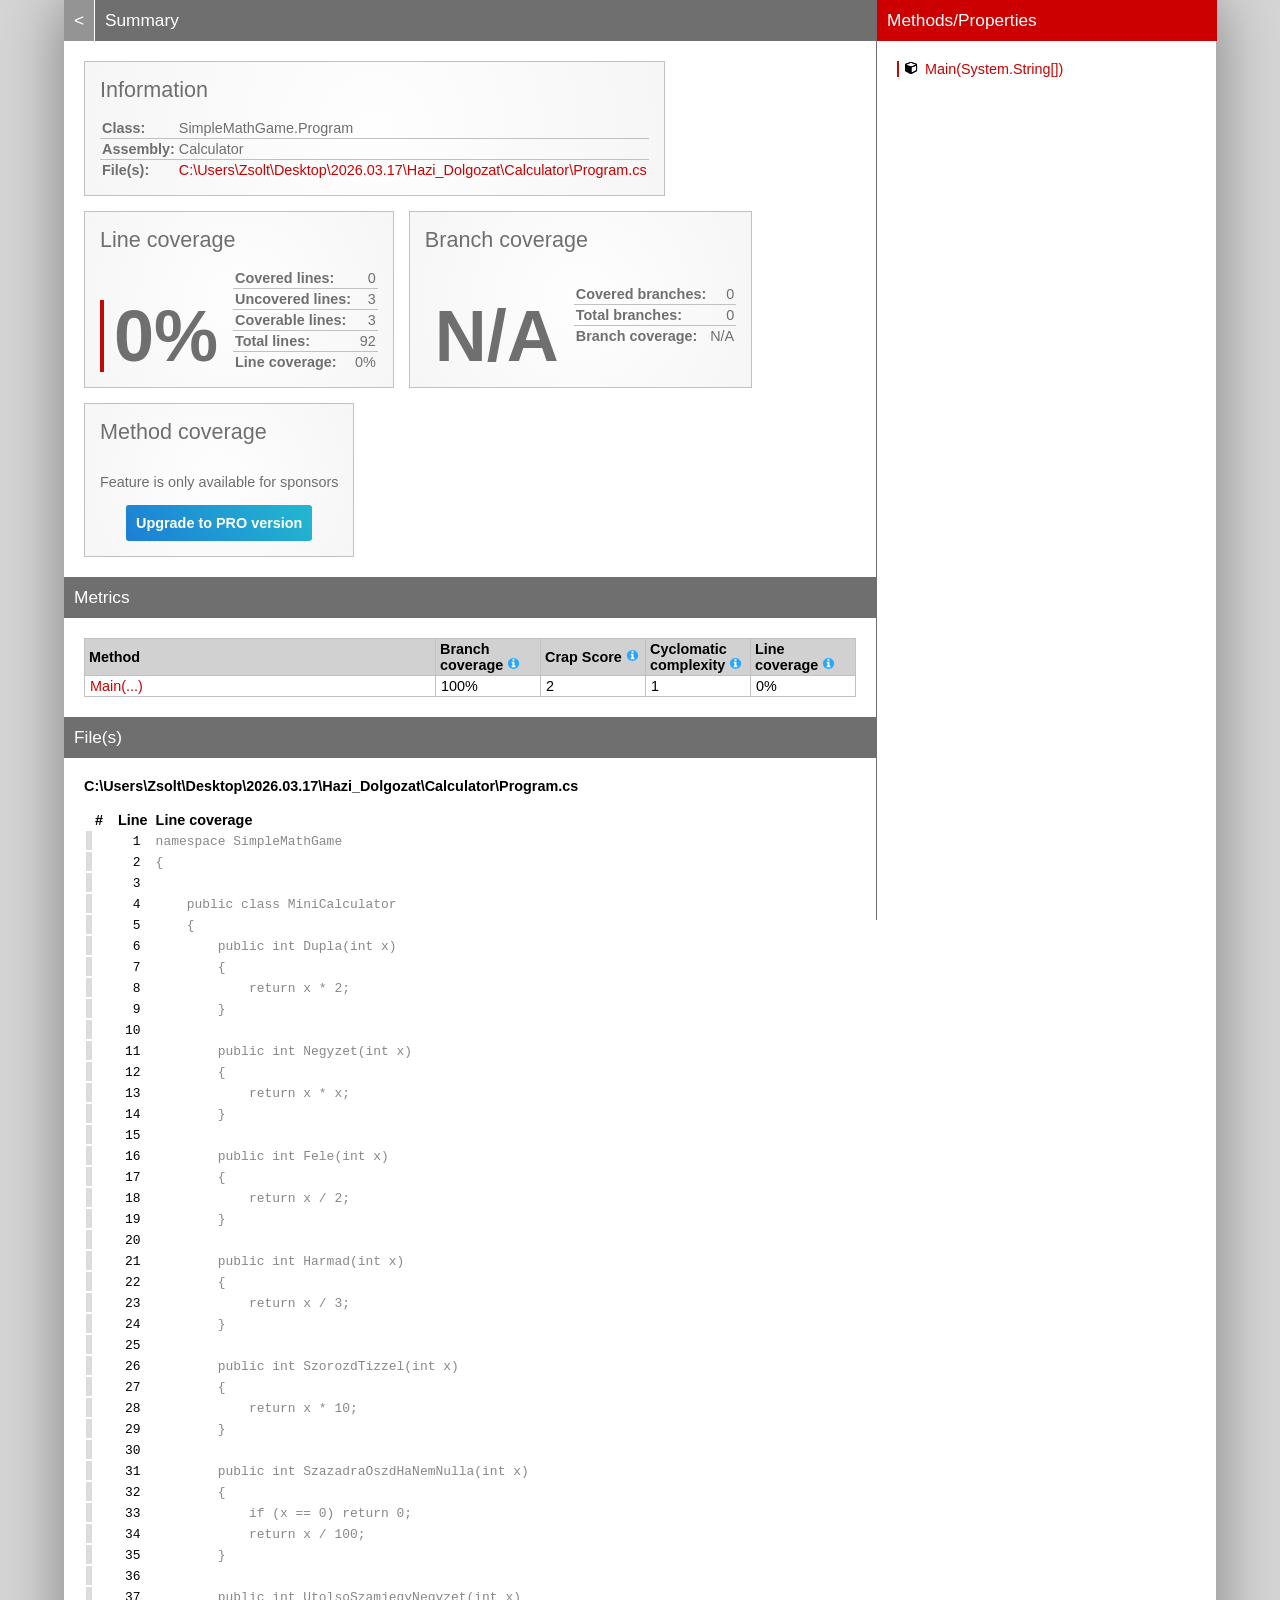
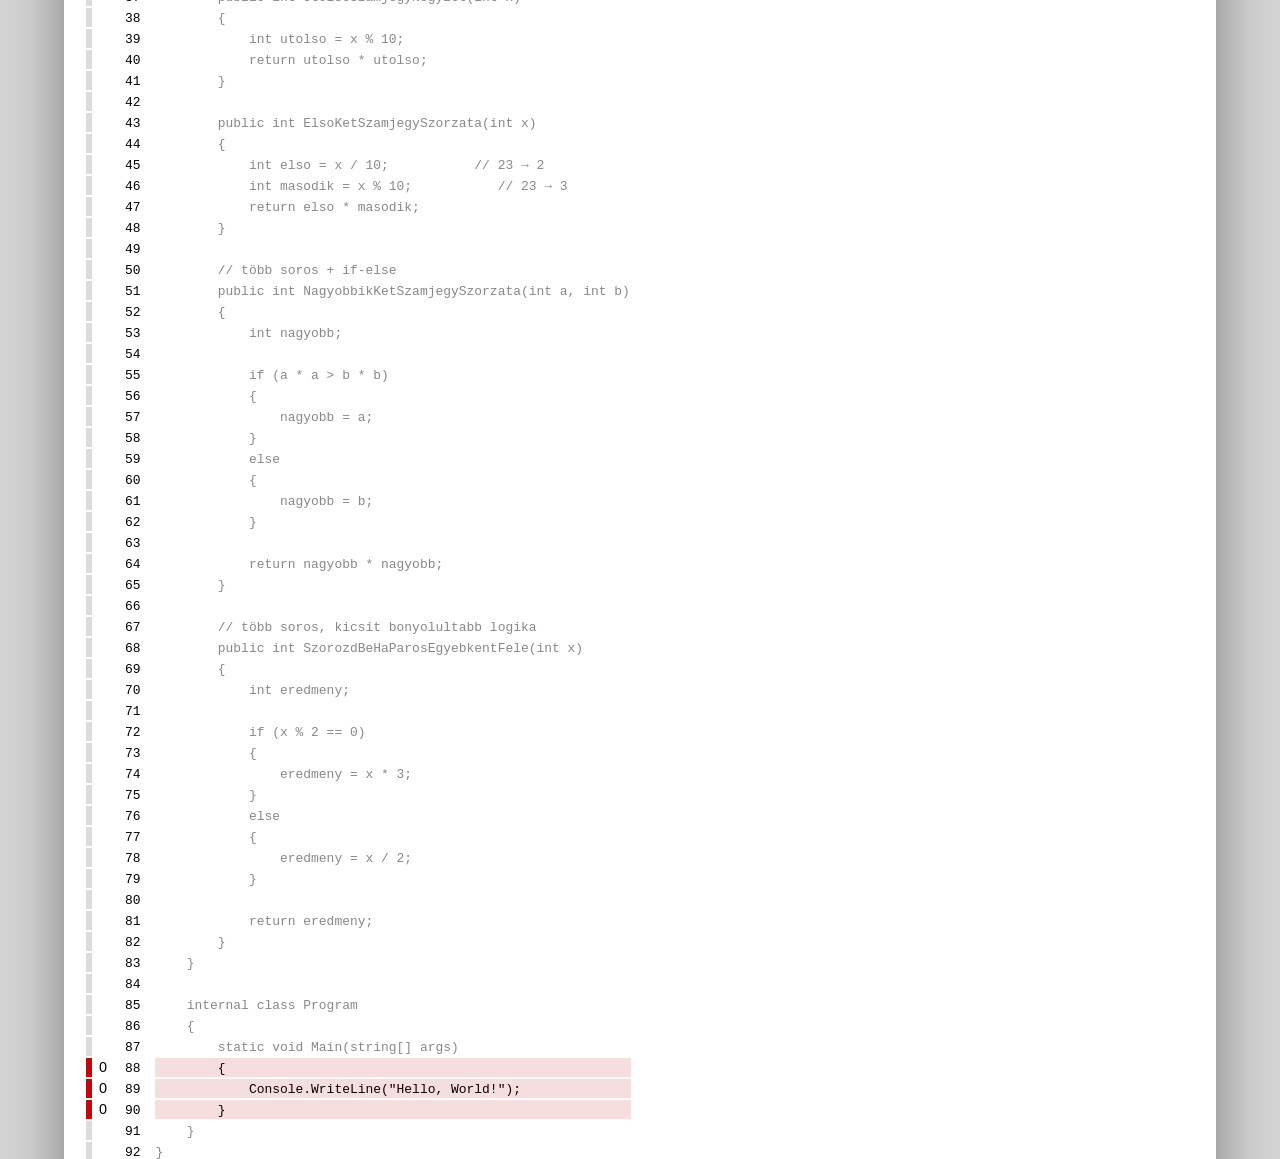
<file: 2026.03.17/Hazi_Dolgozat/coveragereport/Calculator_Program.html>
<!DOCTYPE html>
<html>
<head>
<meta charset="utf-8" />
<meta name="viewport" content="width=device-width, initial-scale=1.0" />
<meta http-equiv="X-UA-Compatible" content="IE=EDGE,chrome=1" />
<link href="[data-uri]" rel="icon" type="image/x-icon" />
<title>SimpleMathGame.Program - Coverage Report</title>
<link rel="stylesheet" type="text/css" href="report.css" />
</head><body><div class="container"><div class="containerleft">
<h1><a href="index.html" class="back">&lt;</a> Summary</h1>
<div class="card-group">
<div class="card">
<div class="card-header">Information</div>
<div class="card-body">
<div class="table">
<table>
<tr>
<th>Class:</th>
<td class="limit-width " title="SimpleMathGame.Program">SimpleMathGame.Program</td>
</tr>
<tr>
<th>Assembly:</th>
<td class="limit-width " title="Calculator">Calculator</td>
</tr>
<tr>
<th>File(s):</th>
<td class="overflow-wrap"><a href="#CUsersZsoltDesktop20260317Hazi_DolgozatCalculatorProgramcs" class="navigatetohash">C:\Users\Zsolt\Desktop\2026.03.17\Hazi_Dolgozat\Calculator\Program.cs</a></td>
</tr>
</table>
</div>
</div>
</div>
</div>
<div class="card-group">
<div class="card">
<div class="card-header">Line coverage</div>
<div class="card-body">
<div class="large cardpercentagebar cardpercentagebar100">0%</div>
<div class="table">
<table>
<tr>
<th>Covered lines:</th>
<td class="limit-width right" title="0">0</td>
</tr>
<tr>
<th>Uncovered lines:</th>
<td class="limit-width right" title="3">3</td>
</tr>
<tr>
<th>Coverable lines:</th>
<td class="limit-width right" title="3">3</td>
</tr>
<tr>
<th>Total lines:</th>
<td class="limit-width right" title="92">92</td>
</tr>
<tr>
<th>Line coverage:</th>
<td class="limit-width right" title="0 of 3">0%</td>
</tr>
</table>
</div>
</div>
</div>
<div class="card">
<div class="card-header">Branch coverage</div>
<div class="card-body">
<div class="large">N/A</div>
<div class="table">
<table>
<tr>
<th>Covered branches:</th>
<td class="limit-width right" title="0">0</td>
</tr>
<tr>
<th>Total branches:</th>
<td class="limit-width right" title="0">0</td>
</tr>
<tr>
<th>Branch coverage:</th>
<td class="limit-width right" title="N/A">N/A</td>
</tr>
</table>
</div>
</div>
</div>
<div class="card">
<div class="card-header">Method coverage</div>
<div class="card-body">
<div class="center">
<p>Feature is only available for sponsors</p>
<a class="pro-button" href="https://reportgenerator.io/pro" target="_blank">Upgrade to PRO version</a>
</div>
</div>
</div>
</div>
<h1>Metrics</h1>
<div class="table-responsive">
<table class="overview table-fixed">
<colgroup>
<col class="column-min-200" />
<col class="column105" />
<col class="column105" />
<col class="column105" />
<col class="column105" />
</colgroup>
<thead><tr><th>Method</th><th>Branch coverage <a href="https://en.wikipedia.org/wiki/Code_coverage" target="_blank"><i class="icon-info-circled"></i></a></th><th>Crap Score <a href="https://googletesting.blogspot.de/2011/02/this-code-is-crap.html" target="_blank"><i class="icon-info-circled"></i></a></th><th>Cyclomatic complexity <a href="https://en.wikipedia.org/wiki/Cyclomatic_complexity" target="_blank"><i class="icon-info-circled"></i></a></th><th>Line coverage <a href="https://en.wikipedia.org/wiki/Code_coverage" target="_blank"><i class="icon-info-circled"></i></a></th></tr></thead>
<tbody>
<tr><td title="Main(System.String[])"><a href="#file0_line88" class="navigatetohash">Main(...)</a></td><td>100%</td><td>2</td><td>1</td><td>0%</td></tr>
</tbody>
</table>
</div>
<h1>File(s)</h1>
<h2 id="CUsersZsoltDesktop20260317Hazi_DolgozatCalculatorProgramcs">C:\Users\Zsolt\Desktop\2026.03.17\Hazi_Dolgozat\Calculator\Program.cs</h2>
<div class="table-responsive">
<table class="lineAnalysis">
<thead><tr><th></th><th>#</th><th>Line</th><th></th><th>Line coverage</th></tr></thead>
<tbody>
<tr class="" title="Not coverable" data-coverage="{'AllTestMethods': {'VC': '', 'LVS': 'gray'}}"><td class="gray">&nbsp;</td><td class="leftmargin rightmargin right"></td><td class="rightmargin right"><a id="file0_line1"></a><code>1</code></td><td></td><td class="lightgray"><code>namespace&nbsp;SimpleMathGame</code></td></tr>
<tr class="" title="Not coverable" data-coverage="{'AllTestMethods': {'VC': '', 'LVS': 'gray'}}"><td class="gray">&nbsp;</td><td class="leftmargin rightmargin right"></td><td class="rightmargin right"><a id="file0_line2"></a><code>2</code></td><td></td><td class="lightgray"><code>{</code></td></tr>
<tr class="" title="Not coverable" data-coverage="{'AllTestMethods': {'VC': '', 'LVS': 'gray'}}"><td class="gray">&nbsp;</td><td class="leftmargin rightmargin right"></td><td class="rightmargin right"><a id="file0_line3"></a><code>3</code></td><td></td><td class="lightgray"><code></code></td></tr>
<tr class="" title="Not coverable" data-coverage="{'AllTestMethods': {'VC': '', 'LVS': 'gray'}}"><td class="gray">&nbsp;</td><td class="leftmargin rightmargin right"></td><td class="rightmargin right"><a id="file0_line4"></a><code>4</code></td><td></td><td class="lightgray"><code>&nbsp;&nbsp;&nbsp;&nbsp;public&nbsp;class&nbsp;MiniCalculator</code></td></tr>
<tr class="" title="Not coverable" data-coverage="{'AllTestMethods': {'VC': '', 'LVS': 'gray'}}"><td class="gray">&nbsp;</td><td class="leftmargin rightmargin right"></td><td class="rightmargin right"><a id="file0_line5"></a><code>5</code></td><td></td><td class="lightgray"><code>&nbsp;&nbsp;&nbsp;&nbsp;{</code></td></tr>
<tr class="" title="Not coverable" data-coverage="{'AllTestMethods': {'VC': '', 'LVS': 'gray'}}"><td class="gray">&nbsp;</td><td class="leftmargin rightmargin right"></td><td class="rightmargin right"><a id="file0_line6"></a><code>6</code></td><td></td><td class="lightgray"><code>&nbsp;&nbsp;&nbsp;&nbsp;&nbsp;&nbsp;&nbsp;&nbsp;public&nbsp;int&nbsp;Dupla(int&nbsp;x)</code></td></tr>
<tr class="" title="Not coverable" data-coverage="{'AllTestMethods': {'VC': '', 'LVS': 'gray'}}"><td class="gray">&nbsp;</td><td class="leftmargin rightmargin right"></td><td class="rightmargin right"><a id="file0_line7"></a><code>7</code></td><td></td><td class="lightgray"><code>&nbsp;&nbsp;&nbsp;&nbsp;&nbsp;&nbsp;&nbsp;&nbsp;{</code></td></tr>
<tr class="" title="Not coverable" data-coverage="{'AllTestMethods': {'VC': '', 'LVS': 'gray'}}"><td class="gray">&nbsp;</td><td class="leftmargin rightmargin right"></td><td class="rightmargin right"><a id="file0_line8"></a><code>8</code></td><td></td><td class="lightgray"><code>&nbsp;&nbsp;&nbsp;&nbsp;&nbsp;&nbsp;&nbsp;&nbsp;&nbsp;&nbsp;&nbsp;&nbsp;return&nbsp;x&nbsp;*&nbsp;2;</code></td></tr>
<tr class="" title="Not coverable" data-coverage="{'AllTestMethods': {'VC': '', 'LVS': 'gray'}}"><td class="gray">&nbsp;</td><td class="leftmargin rightmargin right"></td><td class="rightmargin right"><a id="file0_line9"></a><code>9</code></td><td></td><td class="lightgray"><code>&nbsp;&nbsp;&nbsp;&nbsp;&nbsp;&nbsp;&nbsp;&nbsp;}</code></td></tr>
<tr class="" title="Not coverable" data-coverage="{'AllTestMethods': {'VC': '', 'LVS': 'gray'}}"><td class="gray">&nbsp;</td><td class="leftmargin rightmargin right"></td><td class="rightmargin right"><a id="file0_line10"></a><code>10</code></td><td></td><td class="lightgray"><code></code></td></tr>
<tr class="" title="Not coverable" data-coverage="{'AllTestMethods': {'VC': '', 'LVS': 'gray'}}"><td class="gray">&nbsp;</td><td class="leftmargin rightmargin right"></td><td class="rightmargin right"><a id="file0_line11"></a><code>11</code></td><td></td><td class="lightgray"><code>&nbsp;&nbsp;&nbsp;&nbsp;&nbsp;&nbsp;&nbsp;&nbsp;public&nbsp;int&nbsp;Negyzet(int&nbsp;x)</code></td></tr>
<tr class="" title="Not coverable" data-coverage="{'AllTestMethods': {'VC': '', 'LVS': 'gray'}}"><td class="gray">&nbsp;</td><td class="leftmargin rightmargin right"></td><td class="rightmargin right"><a id="file0_line12"></a><code>12</code></td><td></td><td class="lightgray"><code>&nbsp;&nbsp;&nbsp;&nbsp;&nbsp;&nbsp;&nbsp;&nbsp;{</code></td></tr>
<tr class="" title="Not coverable" data-coverage="{'AllTestMethods': {'VC': '', 'LVS': 'gray'}}"><td class="gray">&nbsp;</td><td class="leftmargin rightmargin right"></td><td class="rightmargin right"><a id="file0_line13"></a><code>13</code></td><td></td><td class="lightgray"><code>&nbsp;&nbsp;&nbsp;&nbsp;&nbsp;&nbsp;&nbsp;&nbsp;&nbsp;&nbsp;&nbsp;&nbsp;return&nbsp;x&nbsp;*&nbsp;x;</code></td></tr>
<tr class="" title="Not coverable" data-coverage="{'AllTestMethods': {'VC': '', 'LVS': 'gray'}}"><td class="gray">&nbsp;</td><td class="leftmargin rightmargin right"></td><td class="rightmargin right"><a id="file0_line14"></a><code>14</code></td><td></td><td class="lightgray"><code>&nbsp;&nbsp;&nbsp;&nbsp;&nbsp;&nbsp;&nbsp;&nbsp;}</code></td></tr>
<tr class="" title="Not coverable" data-coverage="{'AllTestMethods': {'VC': '', 'LVS': 'gray'}}"><td class="gray">&nbsp;</td><td class="leftmargin rightmargin right"></td><td class="rightmargin right"><a id="file0_line15"></a><code>15</code></td><td></td><td class="lightgray"><code></code></td></tr>
<tr class="" title="Not coverable" data-coverage="{'AllTestMethods': {'VC': '', 'LVS': 'gray'}}"><td class="gray">&nbsp;</td><td class="leftmargin rightmargin right"></td><td class="rightmargin right"><a id="file0_line16"></a><code>16</code></td><td></td><td class="lightgray"><code>&nbsp;&nbsp;&nbsp;&nbsp;&nbsp;&nbsp;&nbsp;&nbsp;public&nbsp;int&nbsp;Fele(int&nbsp;x)</code></td></tr>
<tr class="" title="Not coverable" data-coverage="{'AllTestMethods': {'VC': '', 'LVS': 'gray'}}"><td class="gray">&nbsp;</td><td class="leftmargin rightmargin right"></td><td class="rightmargin right"><a id="file0_line17"></a><code>17</code></td><td></td><td class="lightgray"><code>&nbsp;&nbsp;&nbsp;&nbsp;&nbsp;&nbsp;&nbsp;&nbsp;{</code></td></tr>
<tr class="" title="Not coverable" data-coverage="{'AllTestMethods': {'VC': '', 'LVS': 'gray'}}"><td class="gray">&nbsp;</td><td class="leftmargin rightmargin right"></td><td class="rightmargin right"><a id="file0_line18"></a><code>18</code></td><td></td><td class="lightgray"><code>&nbsp;&nbsp;&nbsp;&nbsp;&nbsp;&nbsp;&nbsp;&nbsp;&nbsp;&nbsp;&nbsp;&nbsp;return&nbsp;x&nbsp;/&nbsp;2;</code></td></tr>
<tr class="" title="Not coverable" data-coverage="{'AllTestMethods': {'VC': '', 'LVS': 'gray'}}"><td class="gray">&nbsp;</td><td class="leftmargin rightmargin right"></td><td class="rightmargin right"><a id="file0_line19"></a><code>19</code></td><td></td><td class="lightgray"><code>&nbsp;&nbsp;&nbsp;&nbsp;&nbsp;&nbsp;&nbsp;&nbsp;}</code></td></tr>
<tr class="" title="Not coverable" data-coverage="{'AllTestMethods': {'VC': '', 'LVS': 'gray'}}"><td class="gray">&nbsp;</td><td class="leftmargin rightmargin right"></td><td class="rightmargin right"><a id="file0_line20"></a><code>20</code></td><td></td><td class="lightgray"><code></code></td></tr>
<tr class="" title="Not coverable" data-coverage="{'AllTestMethods': {'VC': '', 'LVS': 'gray'}}"><td class="gray">&nbsp;</td><td class="leftmargin rightmargin right"></td><td class="rightmargin right"><a id="file0_line21"></a><code>21</code></td><td></td><td class="lightgray"><code>&nbsp;&nbsp;&nbsp;&nbsp;&nbsp;&nbsp;&nbsp;&nbsp;public&nbsp;int&nbsp;Harmad(int&nbsp;x)</code></td></tr>
<tr class="" title="Not coverable" data-coverage="{'AllTestMethods': {'VC': '', 'LVS': 'gray'}}"><td class="gray">&nbsp;</td><td class="leftmargin rightmargin right"></td><td class="rightmargin right"><a id="file0_line22"></a><code>22</code></td><td></td><td class="lightgray"><code>&nbsp;&nbsp;&nbsp;&nbsp;&nbsp;&nbsp;&nbsp;&nbsp;{</code></td></tr>
<tr class="" title="Not coverable" data-coverage="{'AllTestMethods': {'VC': '', 'LVS': 'gray'}}"><td class="gray">&nbsp;</td><td class="leftmargin rightmargin right"></td><td class="rightmargin right"><a id="file0_line23"></a><code>23</code></td><td></td><td class="lightgray"><code>&nbsp;&nbsp;&nbsp;&nbsp;&nbsp;&nbsp;&nbsp;&nbsp;&nbsp;&nbsp;&nbsp;&nbsp;return&nbsp;x&nbsp;/&nbsp;3;</code></td></tr>
<tr class="" title="Not coverable" data-coverage="{'AllTestMethods': {'VC': '', 'LVS': 'gray'}}"><td class="gray">&nbsp;</td><td class="leftmargin rightmargin right"></td><td class="rightmargin right"><a id="file0_line24"></a><code>24</code></td><td></td><td class="lightgray"><code>&nbsp;&nbsp;&nbsp;&nbsp;&nbsp;&nbsp;&nbsp;&nbsp;}</code></td></tr>
<tr class="" title="Not coverable" data-coverage="{'AllTestMethods': {'VC': '', 'LVS': 'gray'}}"><td class="gray">&nbsp;</td><td class="leftmargin rightmargin right"></td><td class="rightmargin right"><a id="file0_line25"></a><code>25</code></td><td></td><td class="lightgray"><code></code></td></tr>
<tr class="" title="Not coverable" data-coverage="{'AllTestMethods': {'VC': '', 'LVS': 'gray'}}"><td class="gray">&nbsp;</td><td class="leftmargin rightmargin right"></td><td class="rightmargin right"><a id="file0_line26"></a><code>26</code></td><td></td><td class="lightgray"><code>&nbsp;&nbsp;&nbsp;&nbsp;&nbsp;&nbsp;&nbsp;&nbsp;public&nbsp;int&nbsp;SzorozdTizzel(int&nbsp;x)</code></td></tr>
<tr class="" title="Not coverable" data-coverage="{'AllTestMethods': {'VC': '', 'LVS': 'gray'}}"><td class="gray">&nbsp;</td><td class="leftmargin rightmargin right"></td><td class="rightmargin right"><a id="file0_line27"></a><code>27</code></td><td></td><td class="lightgray"><code>&nbsp;&nbsp;&nbsp;&nbsp;&nbsp;&nbsp;&nbsp;&nbsp;{</code></td></tr>
<tr class="" title="Not coverable" data-coverage="{'AllTestMethods': {'VC': '', 'LVS': 'gray'}}"><td class="gray">&nbsp;</td><td class="leftmargin rightmargin right"></td><td class="rightmargin right"><a id="file0_line28"></a><code>28</code></td><td></td><td class="lightgray"><code>&nbsp;&nbsp;&nbsp;&nbsp;&nbsp;&nbsp;&nbsp;&nbsp;&nbsp;&nbsp;&nbsp;&nbsp;return&nbsp;x&nbsp;*&nbsp;10;</code></td></tr>
<tr class="" title="Not coverable" data-coverage="{'AllTestMethods': {'VC': '', 'LVS': 'gray'}}"><td class="gray">&nbsp;</td><td class="leftmargin rightmargin right"></td><td class="rightmargin right"><a id="file0_line29"></a><code>29</code></td><td></td><td class="lightgray"><code>&nbsp;&nbsp;&nbsp;&nbsp;&nbsp;&nbsp;&nbsp;&nbsp;}</code></td></tr>
<tr class="" title="Not coverable" data-coverage="{'AllTestMethods': {'VC': '', 'LVS': 'gray'}}"><td class="gray">&nbsp;</td><td class="leftmargin rightmargin right"></td><td class="rightmargin right"><a id="file0_line30"></a><code>30</code></td><td></td><td class="lightgray"><code></code></td></tr>
<tr class="" title="Not coverable" data-coverage="{'AllTestMethods': {'VC': '', 'LVS': 'gray'}}"><td class="gray">&nbsp;</td><td class="leftmargin rightmargin right"></td><td class="rightmargin right"><a id="file0_line31"></a><code>31</code></td><td></td><td class="lightgray"><code>&nbsp;&nbsp;&nbsp;&nbsp;&nbsp;&nbsp;&nbsp;&nbsp;public&nbsp;int&nbsp;SzazadraOszdHaNemNulla(int&nbsp;x)</code></td></tr>
<tr class="" title="Not coverable" data-coverage="{'AllTestMethods': {'VC': '', 'LVS': 'gray'}}"><td class="gray">&nbsp;</td><td class="leftmargin rightmargin right"></td><td class="rightmargin right"><a id="file0_line32"></a><code>32</code></td><td></td><td class="lightgray"><code>&nbsp;&nbsp;&nbsp;&nbsp;&nbsp;&nbsp;&nbsp;&nbsp;{</code></td></tr>
<tr class="" title="Not coverable" data-coverage="{'AllTestMethods': {'VC': '', 'LVS': 'gray'}}"><td class="gray">&nbsp;</td><td class="leftmargin rightmargin right"></td><td class="rightmargin right"><a id="file0_line33"></a><code>33</code></td><td></td><td class="lightgray"><code>&nbsp;&nbsp;&nbsp;&nbsp;&nbsp;&nbsp;&nbsp;&nbsp;&nbsp;&nbsp;&nbsp;&nbsp;if&nbsp;(x&nbsp;==&nbsp;0)&nbsp;return&nbsp;0;</code></td></tr>
<tr class="" title="Not coverable" data-coverage="{'AllTestMethods': {'VC': '', 'LVS': 'gray'}}"><td class="gray">&nbsp;</td><td class="leftmargin rightmargin right"></td><td class="rightmargin right"><a id="file0_line34"></a><code>34</code></td><td></td><td class="lightgray"><code>&nbsp;&nbsp;&nbsp;&nbsp;&nbsp;&nbsp;&nbsp;&nbsp;&nbsp;&nbsp;&nbsp;&nbsp;return&nbsp;x&nbsp;/&nbsp;100;</code></td></tr>
<tr class="" title="Not coverable" data-coverage="{'AllTestMethods': {'VC': '', 'LVS': 'gray'}}"><td class="gray">&nbsp;</td><td class="leftmargin rightmargin right"></td><td class="rightmargin right"><a id="file0_line35"></a><code>35</code></td><td></td><td class="lightgray"><code>&nbsp;&nbsp;&nbsp;&nbsp;&nbsp;&nbsp;&nbsp;&nbsp;}</code></td></tr>
<tr class="" title="Not coverable" data-coverage="{'AllTestMethods': {'VC': '', 'LVS': 'gray'}}"><td class="gray">&nbsp;</td><td class="leftmargin rightmargin right"></td><td class="rightmargin right"><a id="file0_line36"></a><code>36</code></td><td></td><td class="lightgray"><code></code></td></tr>
<tr class="" title="Not coverable" data-coverage="{'AllTestMethods': {'VC': '', 'LVS': 'gray'}}"><td class="gray">&nbsp;</td><td class="leftmargin rightmargin right"></td><td class="rightmargin right"><a id="file0_line37"></a><code>37</code></td><td></td><td class="lightgray"><code>&nbsp;&nbsp;&nbsp;&nbsp;&nbsp;&nbsp;&nbsp;&nbsp;public&nbsp;int&nbsp;UtolsoSzamjegyNegyzet(int&nbsp;x)</code></td></tr>
<tr class="" title="Not coverable" data-coverage="{'AllTestMethods': {'VC': '', 'LVS': 'gray'}}"><td class="gray">&nbsp;</td><td class="leftmargin rightmargin right"></td><td class="rightmargin right"><a id="file0_line38"></a><code>38</code></td><td></td><td class="lightgray"><code>&nbsp;&nbsp;&nbsp;&nbsp;&nbsp;&nbsp;&nbsp;&nbsp;{</code></td></tr>
<tr class="" title="Not coverable" data-coverage="{'AllTestMethods': {'VC': '', 'LVS': 'gray'}}"><td class="gray">&nbsp;</td><td class="leftmargin rightmargin right"></td><td class="rightmargin right"><a id="file0_line39"></a><code>39</code></td><td></td><td class="lightgray"><code>&nbsp;&nbsp;&nbsp;&nbsp;&nbsp;&nbsp;&nbsp;&nbsp;&nbsp;&nbsp;&nbsp;&nbsp;int&nbsp;utolso&nbsp;=&nbsp;x&nbsp;%&nbsp;10;</code></td></tr>
<tr class="" title="Not coverable" data-coverage="{'AllTestMethods': {'VC': '', 'LVS': 'gray'}}"><td class="gray">&nbsp;</td><td class="leftmargin rightmargin right"></td><td class="rightmargin right"><a id="file0_line40"></a><code>40</code></td><td></td><td class="lightgray"><code>&nbsp;&nbsp;&nbsp;&nbsp;&nbsp;&nbsp;&nbsp;&nbsp;&nbsp;&nbsp;&nbsp;&nbsp;return&nbsp;utolso&nbsp;*&nbsp;utolso;</code></td></tr>
<tr class="" title="Not coverable" data-coverage="{'AllTestMethods': {'VC': '', 'LVS': 'gray'}}"><td class="gray">&nbsp;</td><td class="leftmargin rightmargin right"></td><td class="rightmargin right"><a id="file0_line41"></a><code>41</code></td><td></td><td class="lightgray"><code>&nbsp;&nbsp;&nbsp;&nbsp;&nbsp;&nbsp;&nbsp;&nbsp;}</code></td></tr>
<tr class="" title="Not coverable" data-coverage="{'AllTestMethods': {'VC': '', 'LVS': 'gray'}}"><td class="gray">&nbsp;</td><td class="leftmargin rightmargin right"></td><td class="rightmargin right"><a id="file0_line42"></a><code>42</code></td><td></td><td class="lightgray"><code></code></td></tr>
<tr class="" title="Not coverable" data-coverage="{'AllTestMethods': {'VC': '', 'LVS': 'gray'}}"><td class="gray">&nbsp;</td><td class="leftmargin rightmargin right"></td><td class="rightmargin right"><a id="file0_line43"></a><code>43</code></td><td></td><td class="lightgray"><code>&nbsp;&nbsp;&nbsp;&nbsp;&nbsp;&nbsp;&nbsp;&nbsp;public&nbsp;int&nbsp;ElsoKetSzamjegySzorzata(int&nbsp;x)</code></td></tr>
<tr class="" title="Not coverable" data-coverage="{'AllTestMethods': {'VC': '', 'LVS': 'gray'}}"><td class="gray">&nbsp;</td><td class="leftmargin rightmargin right"></td><td class="rightmargin right"><a id="file0_line44"></a><code>44</code></td><td></td><td class="lightgray"><code>&nbsp;&nbsp;&nbsp;&nbsp;&nbsp;&nbsp;&nbsp;&nbsp;{</code></td></tr>
<tr class="" title="Not coverable" data-coverage="{'AllTestMethods': {'VC': '', 'LVS': 'gray'}}"><td class="gray">&nbsp;</td><td class="leftmargin rightmargin right"></td><td class="rightmargin right"><a id="file0_line45"></a><code>45</code></td><td></td><td class="lightgray"><code>&nbsp;&nbsp;&nbsp;&nbsp;&nbsp;&nbsp;&nbsp;&nbsp;&nbsp;&nbsp;&nbsp;&nbsp;int&nbsp;elso&nbsp;=&nbsp;x&nbsp;/&nbsp;10;&nbsp;&nbsp;&nbsp;&nbsp;&nbsp;&nbsp;&nbsp;&nbsp;&nbsp;&nbsp;&nbsp;//&nbsp;23&nbsp;→&nbsp;2</code></td></tr>
<tr class="" title="Not coverable" data-coverage="{'AllTestMethods': {'VC': '', 'LVS': 'gray'}}"><td class="gray">&nbsp;</td><td class="leftmargin rightmargin right"></td><td class="rightmargin right"><a id="file0_line46"></a><code>46</code></td><td></td><td class="lightgray"><code>&nbsp;&nbsp;&nbsp;&nbsp;&nbsp;&nbsp;&nbsp;&nbsp;&nbsp;&nbsp;&nbsp;&nbsp;int&nbsp;masodik&nbsp;=&nbsp;x&nbsp;%&nbsp;10;&nbsp;&nbsp;&nbsp;&nbsp;&nbsp;&nbsp;&nbsp;&nbsp;&nbsp;&nbsp;&nbsp;//&nbsp;23&nbsp;→&nbsp;3</code></td></tr>
<tr class="" title="Not coverable" data-coverage="{'AllTestMethods': {'VC': '', 'LVS': 'gray'}}"><td class="gray">&nbsp;</td><td class="leftmargin rightmargin right"></td><td class="rightmargin right"><a id="file0_line47"></a><code>47</code></td><td></td><td class="lightgray"><code>&nbsp;&nbsp;&nbsp;&nbsp;&nbsp;&nbsp;&nbsp;&nbsp;&nbsp;&nbsp;&nbsp;&nbsp;return&nbsp;elso&nbsp;*&nbsp;masodik;</code></td></tr>
<tr class="" title="Not coverable" data-coverage="{'AllTestMethods': {'VC': '', 'LVS': 'gray'}}"><td class="gray">&nbsp;</td><td class="leftmargin rightmargin right"></td><td class="rightmargin right"><a id="file0_line48"></a><code>48</code></td><td></td><td class="lightgray"><code>&nbsp;&nbsp;&nbsp;&nbsp;&nbsp;&nbsp;&nbsp;&nbsp;}</code></td></tr>
<tr class="" title="Not coverable" data-coverage="{'AllTestMethods': {'VC': '', 'LVS': 'gray'}}"><td class="gray">&nbsp;</td><td class="leftmargin rightmargin right"></td><td class="rightmargin right"><a id="file0_line49"></a><code>49</code></td><td></td><td class="lightgray"><code></code></td></tr>
<tr class="" title="Not coverable" data-coverage="{'AllTestMethods': {'VC': '', 'LVS': 'gray'}}"><td class="gray">&nbsp;</td><td class="leftmargin rightmargin right"></td><td class="rightmargin right"><a id="file0_line50"></a><code>50</code></td><td></td><td class="lightgray"><code>&nbsp;&nbsp;&nbsp;&nbsp;&nbsp;&nbsp;&nbsp;&nbsp;//&nbsp;t&#246;bb&nbsp;soros&nbsp;+&nbsp;if-else</code></td></tr>
<tr class="" title="Not coverable" data-coverage="{'AllTestMethods': {'VC': '', 'LVS': 'gray'}}"><td class="gray">&nbsp;</td><td class="leftmargin rightmargin right"></td><td class="rightmargin right"><a id="file0_line51"></a><code>51</code></td><td></td><td class="lightgray"><code>&nbsp;&nbsp;&nbsp;&nbsp;&nbsp;&nbsp;&nbsp;&nbsp;public&nbsp;int&nbsp;NagyobbikKetSzamjegySzorzata(int&nbsp;a,&nbsp;int&nbsp;b)</code></td></tr>
<tr class="" title="Not coverable" data-coverage="{'AllTestMethods': {'VC': '', 'LVS': 'gray'}}"><td class="gray">&nbsp;</td><td class="leftmargin rightmargin right"></td><td class="rightmargin right"><a id="file0_line52"></a><code>52</code></td><td></td><td class="lightgray"><code>&nbsp;&nbsp;&nbsp;&nbsp;&nbsp;&nbsp;&nbsp;&nbsp;{</code></td></tr>
<tr class="" title="Not coverable" data-coverage="{'AllTestMethods': {'VC': '', 'LVS': 'gray'}}"><td class="gray">&nbsp;</td><td class="leftmargin rightmargin right"></td><td class="rightmargin right"><a id="file0_line53"></a><code>53</code></td><td></td><td class="lightgray"><code>&nbsp;&nbsp;&nbsp;&nbsp;&nbsp;&nbsp;&nbsp;&nbsp;&nbsp;&nbsp;&nbsp;&nbsp;int&nbsp;nagyobb;</code></td></tr>
<tr class="" title="Not coverable" data-coverage="{'AllTestMethods': {'VC': '', 'LVS': 'gray'}}"><td class="gray">&nbsp;</td><td class="leftmargin rightmargin right"></td><td class="rightmargin right"><a id="file0_line54"></a><code>54</code></td><td></td><td class="lightgray"><code></code></td></tr>
<tr class="" title="Not coverable" data-coverage="{'AllTestMethods': {'VC': '', 'LVS': 'gray'}}"><td class="gray">&nbsp;</td><td class="leftmargin rightmargin right"></td><td class="rightmargin right"><a id="file0_line55"></a><code>55</code></td><td></td><td class="lightgray"><code>&nbsp;&nbsp;&nbsp;&nbsp;&nbsp;&nbsp;&nbsp;&nbsp;&nbsp;&nbsp;&nbsp;&nbsp;if&nbsp;(a&nbsp;*&nbsp;a&nbsp;&gt;&nbsp;b&nbsp;*&nbsp;b)</code></td></tr>
<tr class="" title="Not coverable" data-coverage="{'AllTestMethods': {'VC': '', 'LVS': 'gray'}}"><td class="gray">&nbsp;</td><td class="leftmargin rightmargin right"></td><td class="rightmargin right"><a id="file0_line56"></a><code>56</code></td><td></td><td class="lightgray"><code>&nbsp;&nbsp;&nbsp;&nbsp;&nbsp;&nbsp;&nbsp;&nbsp;&nbsp;&nbsp;&nbsp;&nbsp;{</code></td></tr>
<tr class="" title="Not coverable" data-coverage="{'AllTestMethods': {'VC': '', 'LVS': 'gray'}}"><td class="gray">&nbsp;</td><td class="leftmargin rightmargin right"></td><td class="rightmargin right"><a id="file0_line57"></a><code>57</code></td><td></td><td class="lightgray"><code>&nbsp;&nbsp;&nbsp;&nbsp;&nbsp;&nbsp;&nbsp;&nbsp;&nbsp;&nbsp;&nbsp;&nbsp;&nbsp;&nbsp;&nbsp;&nbsp;nagyobb&nbsp;=&nbsp;a;</code></td></tr>
<tr class="" title="Not coverable" data-coverage="{'AllTestMethods': {'VC': '', 'LVS': 'gray'}}"><td class="gray">&nbsp;</td><td class="leftmargin rightmargin right"></td><td class="rightmargin right"><a id="file0_line58"></a><code>58</code></td><td></td><td class="lightgray"><code>&nbsp;&nbsp;&nbsp;&nbsp;&nbsp;&nbsp;&nbsp;&nbsp;&nbsp;&nbsp;&nbsp;&nbsp;}</code></td></tr>
<tr class="" title="Not coverable" data-coverage="{'AllTestMethods': {'VC': '', 'LVS': 'gray'}}"><td class="gray">&nbsp;</td><td class="leftmargin rightmargin right"></td><td class="rightmargin right"><a id="file0_line59"></a><code>59</code></td><td></td><td class="lightgray"><code>&nbsp;&nbsp;&nbsp;&nbsp;&nbsp;&nbsp;&nbsp;&nbsp;&nbsp;&nbsp;&nbsp;&nbsp;else</code></td></tr>
<tr class="" title="Not coverable" data-coverage="{'AllTestMethods': {'VC': '', 'LVS': 'gray'}}"><td class="gray">&nbsp;</td><td class="leftmargin rightmargin right"></td><td class="rightmargin right"><a id="file0_line60"></a><code>60</code></td><td></td><td class="lightgray"><code>&nbsp;&nbsp;&nbsp;&nbsp;&nbsp;&nbsp;&nbsp;&nbsp;&nbsp;&nbsp;&nbsp;&nbsp;{</code></td></tr>
<tr class="" title="Not coverable" data-coverage="{'AllTestMethods': {'VC': '', 'LVS': 'gray'}}"><td class="gray">&nbsp;</td><td class="leftmargin rightmargin right"></td><td class="rightmargin right"><a id="file0_line61"></a><code>61</code></td><td></td><td class="lightgray"><code>&nbsp;&nbsp;&nbsp;&nbsp;&nbsp;&nbsp;&nbsp;&nbsp;&nbsp;&nbsp;&nbsp;&nbsp;&nbsp;&nbsp;&nbsp;&nbsp;nagyobb&nbsp;=&nbsp;b;</code></td></tr>
<tr class="" title="Not coverable" data-coverage="{'AllTestMethods': {'VC': '', 'LVS': 'gray'}}"><td class="gray">&nbsp;</td><td class="leftmargin rightmargin right"></td><td class="rightmargin right"><a id="file0_line62"></a><code>62</code></td><td></td><td class="lightgray"><code>&nbsp;&nbsp;&nbsp;&nbsp;&nbsp;&nbsp;&nbsp;&nbsp;&nbsp;&nbsp;&nbsp;&nbsp;}</code></td></tr>
<tr class="" title="Not coverable" data-coverage="{'AllTestMethods': {'VC': '', 'LVS': 'gray'}}"><td class="gray">&nbsp;</td><td class="leftmargin rightmargin right"></td><td class="rightmargin right"><a id="file0_line63"></a><code>63</code></td><td></td><td class="lightgray"><code></code></td></tr>
<tr class="" title="Not coverable" data-coverage="{'AllTestMethods': {'VC': '', 'LVS': 'gray'}}"><td class="gray">&nbsp;</td><td class="leftmargin rightmargin right"></td><td class="rightmargin right"><a id="file0_line64"></a><code>64</code></td><td></td><td class="lightgray"><code>&nbsp;&nbsp;&nbsp;&nbsp;&nbsp;&nbsp;&nbsp;&nbsp;&nbsp;&nbsp;&nbsp;&nbsp;return&nbsp;nagyobb&nbsp;*&nbsp;nagyobb;</code></td></tr>
<tr class="" title="Not coverable" data-coverage="{'AllTestMethods': {'VC': '', 'LVS': 'gray'}}"><td class="gray">&nbsp;</td><td class="leftmargin rightmargin right"></td><td class="rightmargin right"><a id="file0_line65"></a><code>65</code></td><td></td><td class="lightgray"><code>&nbsp;&nbsp;&nbsp;&nbsp;&nbsp;&nbsp;&nbsp;&nbsp;}</code></td></tr>
<tr class="" title="Not coverable" data-coverage="{'AllTestMethods': {'VC': '', 'LVS': 'gray'}}"><td class="gray">&nbsp;</td><td class="leftmargin rightmargin right"></td><td class="rightmargin right"><a id="file0_line66"></a><code>66</code></td><td></td><td class="lightgray"><code></code></td></tr>
<tr class="" title="Not coverable" data-coverage="{'AllTestMethods': {'VC': '', 'LVS': 'gray'}}"><td class="gray">&nbsp;</td><td class="leftmargin rightmargin right"></td><td class="rightmargin right"><a id="file0_line67"></a><code>67</code></td><td></td><td class="lightgray"><code>&nbsp;&nbsp;&nbsp;&nbsp;&nbsp;&nbsp;&nbsp;&nbsp;//&nbsp;t&#246;bb&nbsp;soros,&nbsp;kicsit&nbsp;bonyolultabb&nbsp;logika</code></td></tr>
<tr class="" title="Not coverable" data-coverage="{'AllTestMethods': {'VC': '', 'LVS': 'gray'}}"><td class="gray">&nbsp;</td><td class="leftmargin rightmargin right"></td><td class="rightmargin right"><a id="file0_line68"></a><code>68</code></td><td></td><td class="lightgray"><code>&nbsp;&nbsp;&nbsp;&nbsp;&nbsp;&nbsp;&nbsp;&nbsp;public&nbsp;int&nbsp;SzorozdBeHaParosEgyebkentFele(int&nbsp;x)</code></td></tr>
<tr class="" title="Not coverable" data-coverage="{'AllTestMethods': {'VC': '', 'LVS': 'gray'}}"><td class="gray">&nbsp;</td><td class="leftmargin rightmargin right"></td><td class="rightmargin right"><a id="file0_line69"></a><code>69</code></td><td></td><td class="lightgray"><code>&nbsp;&nbsp;&nbsp;&nbsp;&nbsp;&nbsp;&nbsp;&nbsp;{</code></td></tr>
<tr class="" title="Not coverable" data-coverage="{'AllTestMethods': {'VC': '', 'LVS': 'gray'}}"><td class="gray">&nbsp;</td><td class="leftmargin rightmargin right"></td><td class="rightmargin right"><a id="file0_line70"></a><code>70</code></td><td></td><td class="lightgray"><code>&nbsp;&nbsp;&nbsp;&nbsp;&nbsp;&nbsp;&nbsp;&nbsp;&nbsp;&nbsp;&nbsp;&nbsp;int&nbsp;eredmeny;</code></td></tr>
<tr class="" title="Not coverable" data-coverage="{'AllTestMethods': {'VC': '', 'LVS': 'gray'}}"><td class="gray">&nbsp;</td><td class="leftmargin rightmargin right"></td><td class="rightmargin right"><a id="file0_line71"></a><code>71</code></td><td></td><td class="lightgray"><code></code></td></tr>
<tr class="" title="Not coverable" data-coverage="{'AllTestMethods': {'VC': '', 'LVS': 'gray'}}"><td class="gray">&nbsp;</td><td class="leftmargin rightmargin right"></td><td class="rightmargin right"><a id="file0_line72"></a><code>72</code></td><td></td><td class="lightgray"><code>&nbsp;&nbsp;&nbsp;&nbsp;&nbsp;&nbsp;&nbsp;&nbsp;&nbsp;&nbsp;&nbsp;&nbsp;if&nbsp;(x&nbsp;%&nbsp;2&nbsp;==&nbsp;0)</code></td></tr>
<tr class="" title="Not coverable" data-coverage="{'AllTestMethods': {'VC': '', 'LVS': 'gray'}}"><td class="gray">&nbsp;</td><td class="leftmargin rightmargin right"></td><td class="rightmargin right"><a id="file0_line73"></a><code>73</code></td><td></td><td class="lightgray"><code>&nbsp;&nbsp;&nbsp;&nbsp;&nbsp;&nbsp;&nbsp;&nbsp;&nbsp;&nbsp;&nbsp;&nbsp;{</code></td></tr>
<tr class="" title="Not coverable" data-coverage="{'AllTestMethods': {'VC': '', 'LVS': 'gray'}}"><td class="gray">&nbsp;</td><td class="leftmargin rightmargin right"></td><td class="rightmargin right"><a id="file0_line74"></a><code>74</code></td><td></td><td class="lightgray"><code>&nbsp;&nbsp;&nbsp;&nbsp;&nbsp;&nbsp;&nbsp;&nbsp;&nbsp;&nbsp;&nbsp;&nbsp;&nbsp;&nbsp;&nbsp;&nbsp;eredmeny&nbsp;=&nbsp;x&nbsp;*&nbsp;3;</code></td></tr>
<tr class="" title="Not coverable" data-coverage="{'AllTestMethods': {'VC': '', 'LVS': 'gray'}}"><td class="gray">&nbsp;</td><td class="leftmargin rightmargin right"></td><td class="rightmargin right"><a id="file0_line75"></a><code>75</code></td><td></td><td class="lightgray"><code>&nbsp;&nbsp;&nbsp;&nbsp;&nbsp;&nbsp;&nbsp;&nbsp;&nbsp;&nbsp;&nbsp;&nbsp;}</code></td></tr>
<tr class="" title="Not coverable" data-coverage="{'AllTestMethods': {'VC': '', 'LVS': 'gray'}}"><td class="gray">&nbsp;</td><td class="leftmargin rightmargin right"></td><td class="rightmargin right"><a id="file0_line76"></a><code>76</code></td><td></td><td class="lightgray"><code>&nbsp;&nbsp;&nbsp;&nbsp;&nbsp;&nbsp;&nbsp;&nbsp;&nbsp;&nbsp;&nbsp;&nbsp;else</code></td></tr>
<tr class="" title="Not coverable" data-coverage="{'AllTestMethods': {'VC': '', 'LVS': 'gray'}}"><td class="gray">&nbsp;</td><td class="leftmargin rightmargin right"></td><td class="rightmargin right"><a id="file0_line77"></a><code>77</code></td><td></td><td class="lightgray"><code>&nbsp;&nbsp;&nbsp;&nbsp;&nbsp;&nbsp;&nbsp;&nbsp;&nbsp;&nbsp;&nbsp;&nbsp;{</code></td></tr>
<tr class="" title="Not coverable" data-coverage="{'AllTestMethods': {'VC': '', 'LVS': 'gray'}}"><td class="gray">&nbsp;</td><td class="leftmargin rightmargin right"></td><td class="rightmargin right"><a id="file0_line78"></a><code>78</code></td><td></td><td class="lightgray"><code>&nbsp;&nbsp;&nbsp;&nbsp;&nbsp;&nbsp;&nbsp;&nbsp;&nbsp;&nbsp;&nbsp;&nbsp;&nbsp;&nbsp;&nbsp;&nbsp;eredmeny&nbsp;=&nbsp;x&nbsp;/&nbsp;2;</code></td></tr>
<tr class="" title="Not coverable" data-coverage="{'AllTestMethods': {'VC': '', 'LVS': 'gray'}}"><td class="gray">&nbsp;</td><td class="leftmargin rightmargin right"></td><td class="rightmargin right"><a id="file0_line79"></a><code>79</code></td><td></td><td class="lightgray"><code>&nbsp;&nbsp;&nbsp;&nbsp;&nbsp;&nbsp;&nbsp;&nbsp;&nbsp;&nbsp;&nbsp;&nbsp;}</code></td></tr>
<tr class="" title="Not coverable" data-coverage="{'AllTestMethods': {'VC': '', 'LVS': 'gray'}}"><td class="gray">&nbsp;</td><td class="leftmargin rightmargin right"></td><td class="rightmargin right"><a id="file0_line80"></a><code>80</code></td><td></td><td class="lightgray"><code></code></td></tr>
<tr class="" title="Not coverable" data-coverage="{'AllTestMethods': {'VC': '', 'LVS': 'gray'}}"><td class="gray">&nbsp;</td><td class="leftmargin rightmargin right"></td><td class="rightmargin right"><a id="file0_line81"></a><code>81</code></td><td></td><td class="lightgray"><code>&nbsp;&nbsp;&nbsp;&nbsp;&nbsp;&nbsp;&nbsp;&nbsp;&nbsp;&nbsp;&nbsp;&nbsp;return&nbsp;eredmeny;</code></td></tr>
<tr class="" title="Not coverable" data-coverage="{'AllTestMethods': {'VC': '', 'LVS': 'gray'}}"><td class="gray">&nbsp;</td><td class="leftmargin rightmargin right"></td><td class="rightmargin right"><a id="file0_line82"></a><code>82</code></td><td></td><td class="lightgray"><code>&nbsp;&nbsp;&nbsp;&nbsp;&nbsp;&nbsp;&nbsp;&nbsp;}</code></td></tr>
<tr class="" title="Not coverable" data-coverage="{'AllTestMethods': {'VC': '', 'LVS': 'gray'}}"><td class="gray">&nbsp;</td><td class="leftmargin rightmargin right"></td><td class="rightmargin right"><a id="file0_line83"></a><code>83</code></td><td></td><td class="lightgray"><code>&nbsp;&nbsp;&nbsp;&nbsp;}</code></td></tr>
<tr class="" title="Not coverable" data-coverage="{'AllTestMethods': {'VC': '', 'LVS': 'gray'}}"><td class="gray">&nbsp;</td><td class="leftmargin rightmargin right"></td><td class="rightmargin right"><a id="file0_line84"></a><code>84</code></td><td></td><td class="lightgray"><code></code></td></tr>
<tr class="" title="Not coverable" data-coverage="{'AllTestMethods': {'VC': '', 'LVS': 'gray'}}"><td class="gray">&nbsp;</td><td class="leftmargin rightmargin right"></td><td class="rightmargin right"><a id="file0_line85"></a><code>85</code></td><td></td><td class="lightgray"><code>&nbsp;&nbsp;&nbsp;&nbsp;internal&nbsp;class&nbsp;Program</code></td></tr>
<tr class="" title="Not coverable" data-coverage="{'AllTestMethods': {'VC': '', 'LVS': 'gray'}}"><td class="gray">&nbsp;</td><td class="leftmargin rightmargin right"></td><td class="rightmargin right"><a id="file0_line86"></a><code>86</code></td><td></td><td class="lightgray"><code>&nbsp;&nbsp;&nbsp;&nbsp;{</code></td></tr>
<tr class="" title="Not coverable" data-coverage="{'AllTestMethods': {'VC': '', 'LVS': 'gray'}}"><td class="gray">&nbsp;</td><td class="leftmargin rightmargin right"></td><td class="rightmargin right"><a id="file0_line87"></a><code>87</code></td><td></td><td class="lightgray"><code>&nbsp;&nbsp;&nbsp;&nbsp;&nbsp;&nbsp;&nbsp;&nbsp;static&nbsp;void&nbsp;Main(string[]&nbsp;args)</code></td></tr>
<tr class="coverableline" title="Not covered (0 visits)" data-coverage="{'AllTestMethods': {'VC': '0', 'LVS': 'red'}}"><td class="red">&nbsp;</td><td class="leftmargin rightmargin right">0</td><td class="rightmargin right"><a id="file0_line88"></a><code>88</code></td><td></td><td class="lightred"><code>&nbsp;&nbsp;&nbsp;&nbsp;&nbsp;&nbsp;&nbsp;&nbsp;{</code></td></tr>
<tr class="coverableline" title="Not covered (0 visits)" data-coverage="{'AllTestMethods': {'VC': '0', 'LVS': 'red'}}"><td class="red">&nbsp;</td><td class="leftmargin rightmargin right">0</td><td class="rightmargin right"><a id="file0_line89"></a><code>89</code></td><td></td><td class="lightred"><code>&nbsp;&nbsp;&nbsp;&nbsp;&nbsp;&nbsp;&nbsp;&nbsp;&nbsp;&nbsp;&nbsp;&nbsp;Console.WriteLine(&quot;Hello,&nbsp;World!&quot;);</code></td></tr>
<tr class="coverableline" title="Not covered (0 visits)" data-coverage="{'AllTestMethods': {'VC': '0', 'LVS': 'red'}}"><td class="red">&nbsp;</td><td class="leftmargin rightmargin right">0</td><td class="rightmargin right"><a id="file0_line90"></a><code>90</code></td><td></td><td class="lightred"><code>&nbsp;&nbsp;&nbsp;&nbsp;&nbsp;&nbsp;&nbsp;&nbsp;}</code></td></tr>
<tr class="" title="Not coverable" data-coverage="{'AllTestMethods': {'VC': '', 'LVS': 'gray'}}"><td class="gray">&nbsp;</td><td class="leftmargin rightmargin right"></td><td class="rightmargin right"><a id="file0_line91"></a><code>91</code></td><td></td><td class="lightgray"><code>&nbsp;&nbsp;&nbsp;&nbsp;}</code></td></tr>
<tr class="" title="Not coverable" data-coverage="{'AllTestMethods': {'VC': '', 'LVS': 'gray'}}"><td class="gray">&nbsp;</td><td class="leftmargin rightmargin right"></td><td class="rightmargin right"><a id="file0_line92"></a><code>92</code></td><td></td><td class="lightgray"><code>}</code></td></tr>
</tbody>
</table>
</div>
<div class="footer">Generated by: ReportGenerator 5.5.4.0<br />2026. 03. 17. - 21:24:53<br /><a href="https://github.com/danielpalme/ReportGenerator">GitHub</a> | <a href="https://reportgenerator.io">reportgenerator.io</a></div></div>
<div class="containerright">
<div class="containerrightfixed">
<h1>Methods/Properties</h1>
<a href="#file0_line88" class="navigatetohash percentagebar percentagebar0" title="Line coverage: 0% - Main(System.String[])"><i class="icon-cube"></i>Main(System.String[])</a><br />
<br/></div>
</div></div>
<script type="text/javascript">
/* <![CDATA[ */
(function() {
    var url = window.location.href;
    var startOfQueryString = url.indexOf('?');
    var queryString = startOfQueryString > -1 ? url.substr(startOfQueryString) : '';

    if (startOfQueryString > -1) {
        var i = 0, href= null;
        var css = document.getElementsByTagName('link');

        for (i = 0; i < css.length; i++) {
            if (css[i].getAttribute('rel') !== 'stylesheet') {
            continue;
            }

            href = css[i].getAttribute('href');

            if (href) {
            css[i].setAttribute('href', href + queryString);
            }
        }

        var links = document.getElementsByTagName('a');

        for (i = 0; i < links.length; i++) {
            href = links[i].getAttribute('href');

            if (href
                && !href.startsWith('http://')
                && !href.startsWith('https://')
                && !href.startsWith('#')
                && href.indexOf('?') === -1) {
            links[i].setAttribute('href', href + queryString);
            }
        }
    }

    var newScript = document.createElement('script');
    newScript.src = 'class.js' + queryString;
    document.getElementsByTagName('body')[0].appendChild(newScript);
})();
/* ]]> */ 
</script></body></html>
</file>
<file: 2026.03.17/Hazi_Dolgozat/coveragereport/report.css>
:root {
    color-scheme: light;
    --green: #0aad0a;
    --lightgreen: #dcf4dc;
}

html { font-family: sans-serif; margin: 0; padding: 0; font-size: 0.9em; background-color: #d6d6d6; height: 100%; }
body { margin: 0; padding: 0; height: 100%; color: #000; }
h1 { font-family: 'Century Gothic', sans-serif; font-size: 1.2em; font-weight: normal; color: #fff; background-color: #6f6f6f; padding: 10px; margin: 20px -20px 20px -20px;  }
h1:first-of-type { margin-top: 0; }
h2 { font-size: 1.0em; font-weight: bold; margin: 10px 0 15px 0; padding: 0; }
h3 { font-size: 1.0em; font-weight: bold; margin: 0 0 10px 0; padding: 0; display: inline-block; }
input, select, button { border: 1px solid #767676; border-radius: 0; }
button { background-color: #ddd; cursor: pointer; }
a { color: #c00; text-decoration: none; }
a:hover { color: #000; text-decoration: none; }
h1 a.back { color: #fff; background-color: #949494; display: inline-block; margin: -12px 5px -10px -10px; padding: 10px; border-right: 1px solid #fff; }
h1 a.back:hover { background-color: #ccc; }
h1 a.button { color: #000; background-color: #bebebe; margin: -5px 0 0 10px; padding: 5px 8px 5px 8px; border: 1px solid #fff; font-size: 0.9em; border-radius: 3px; float:right; }
h1 a.button:hover { background-color: #ccc; }
h1 a.button i { position: relative; top: 1px; }

.container { margin: auto; max-width: 1650px; width: 90%; background-color: #fff; display: flex; box-shadow: 0 0 60px #7d7d7d; min-height: 100%; }
.containerleft { padding: 0 20px 20px 20px; flex: 1; min-width: 1%; }
.containerright { width: 340px; min-width: 340px; background-color: #e5e5e5; height: 100%; }
.containerrightfixed { position: fixed; padding: 0 20px 20px 20px; border-left: 1px solid #6f6f6f; width: 300px; overflow-y: auto; height: 100%; top: 0; bottom: 0; }
.containerrightfixed h1 { background-color: #c00; }
.containerrightfixed label, .containerright a { white-space: nowrap; overflow: hidden; display: inline-block; width: 100%; max-width: 300px; text-overflow: ellipsis; }
.containerright a { margin-bottom: 3px; }

@media screen and (max-width:1200px){ 
    .container { box-shadow: none; width: 100%; }
    .containerright { display: none; }
}

.popup-container { position: fixed; left: 0; right: 0; top: 0; bottom: 0; background-color: rgb(0, 0, 0, 0.6); z-index: 100; }
.popup { position: absolute; top: 50%; right: 50%; transform: translate(50%,-50%); background-color: #fff; padding: 25px; border-radius: 15px; min-width: 300px; }
.popup .close { text-align: right; color: #979797; font-size: 25px;position: relative; left: 10px; bottom: 10px; cursor: pointer; }

.footer { font-size: 0.7em; text-align: center; margin-top: 35px; }

.card-group { display: flex; flex-wrap: wrap; margin-top: -15px; margin-left: -15px; }
.card-group + .card-group { margin-top: 0; }
.card-group .card { margin-top: 15px; margin-left: 15px; display: flex; flex-direction: column; background-color: #e4e4e4; background: radial-gradient(circle, #fefefe 0%, #f6f6f6 100%); border: 1px solid #c1c1c1; padding: 15px; color: #6f6f6f; max-width: 100% }
.card-group .card .card-header { font-size: 1.5rem; font-family: 'Century Gothic', sans-serif; margin-bottom: 15px; flex-grow: 1; }
.card-group .card .card-body { display: flex; flex-direction: row; gap: 15px; flex-grow: 1; }
.card-group .card .card-body div.table { display: flex; flex-direction: column; }
.card-group .card .large { font-size: 5rem; line-height: 5rem; font-weight: bold; align-self: flex-end; border-left-width: 4px; padding-left: 10px; }
.card-group .card table { align-self: flex-end; border-collapse: collapse; }
.card-group .card table tr { border-bottom: 1px solid #c1c1c1; }
.card-group .card table tr:hover { background-color: #c1c1c1; }
.card-group .card table tr:last-child { border-bottom: none; }
.card-group .card table th, .card-group .card table td { padding: 2px; }
.card-group td.limit-width { max-width: 200px; text-overflow: ellipsis; overflow: hidden; }
.card-group td.overflow-wrap { overflow-wrap: anywhere; }

.pro-button { color: #fff; background-color: #20A0D2; background-image: linear-gradient(50deg, #1c7ed6 0%, #23b8cf 100%); padding: 10px; border-radius: 3px; font-weight: bold; display: inline-block; }
.pro-button:hover { color: #fff; background-color: #1C8EB7; background-image: linear-gradient(50deg, #1A6FBA 0%, #1EA1B5 100%); }
.pro-button-tiny { border-radius: 10px; padding: 3px 8px; }

th { text-align: left; }
.table-fixed { table-layout: fixed; }
.table-responsive { overflow-x: auto; }
.table-responsive::-webkit-scrollbar { height: 20px; }
.table-responsive::-webkit-scrollbar-thumb { background-color: #6f6f6f; border-radius: 20px; border: 5px solid #fff; }
.overview { border: 1px solid #c1c1c1; border-collapse: collapse; width: 100%; word-wrap: break-word; }
.overview th { border: 1px solid #c1c1c1; border-collapse: collapse; padding: 2px 4px 2px 4px; background-color: #ddd; }
.overview tr.namespace th { background-color: #dcdcdc; }
.overview thead th { background-color: #d1d1d1; }
.overview th a { color: #000; }
.overview tr.namespace a { margin-left: 15px; display: block; }
.overview td { border: 1px solid #c1c1c1; border-collapse: collapse; padding: 2px 5px 2px 5px; }
.overview tr.filterbar td { height: 60px; }
.overview tr.header th { background-color: #d1d1d1; }
.overview tr.header th:nth-child(2n+1) { background-color: #ddd; }
.overview tr.header th:first-child { border-left: 1px solid #fff; border-top: 1px solid #fff; background-color: #fff; }
.overview tbody tr:hover>td { background-color: #b0b0b0; }

div.currenthistory { margin: -2px -5px 0 -5px; padding: 2px 5px 2px 5px; height: 16px; }
.coverage { border-collapse: collapse; font-size: 5px; height: 10px; }
.coverage td { padding: 0; border: none; }
.stripped tr:nth-child(2n+1) { background-color: #F3F3F3; }

.customizebox { font-size: 0.75em; margin-bottom: 7px; display: grid; grid-template-columns: 1fr; grid-template-rows: auto auto auto auto; grid-column-gap: 10px; grid-row-gap: 10px; }
.customizebox>div { align-self: end; }
.customizebox div.col-right input { width: 150px; }

@media screen and (min-width: 1000px) {
  .customizebox { grid-template-columns: repeat(4, 1fr); grid-template-rows: 1fr; }
  .customizebox div.col-center { justify-self: center; }
  .customizebox div.col-right { justify-self: end; }
}
.slider-label { position: relative; left: 85px; }

.percentagebar {
    padding-left: 3px;
}
a.percentagebar {
    padding-left: 6px;
}
.percentagebarundefined {
    border-left: 2px solid #fff;
}
.percentagebar0 {
    border-left: 2px solid #c10909;
}
.percentagebar10 {
    border-left: 2px solid;
    border-image: linear-gradient(to bottom, #c10909 90%, var(--green) 90%, var(--green) 100%) 1;
}
.percentagebar20 {
    border-left: 2px solid;
    border-image: linear-gradient(to bottom, #c10909 80%, var(--green) 80%, var(--green) 100%) 1;
}
.percentagebar30 {
    border-left: 2px solid;
    border-image: linear-gradient(to bottom, #c10909 70%, var(--green) 70%, var(--green) 100%) 1;
}
.percentagebar40 {
    border-left: 2px solid;
    border-image: linear-gradient(to bottom, #c10909 60%, var(--green) 60%, var(--green) 100%) 1;
}
.percentagebar50 {
    border-left: 2px solid;
    border-image: linear-gradient(to bottom, #c10909 50%, var(--green) 50%, var(--green) 100%) 1;
}
.percentagebar60 {
    border-left: 2px solid;
    border-image: linear-gradient(to bottom, #c10909 40%, var(--green) 40%, var(--green) 100%) 1;
}
.percentagebar70 {
    border-left: 2px solid;
    border-image: linear-gradient(to bottom, #c10909 30%, var(--green) 30%, var(--green) 100%) 1;
}
.percentagebar80 {
    border-left: 2px solid;
    border-image: linear-gradient(to bottom, #c10909 20%, var(--green) 20%, var(--green) 100%) 1;
}
.percentagebar90 {
    border-left: 2px solid;
    border-image: linear-gradient(to bottom, #c10909 10%, var(--green) 10%, var(--green) 100%) 1;
}
.percentagebar100 {
    border-left: 2px solid var(--green);
}

.mt-1 { margin-top: 4px; }
.hidden, .ng-hide { display: none; }
.right { text-align: right; }
.center { text-align: center; }
.rightmargin  { padding-right: 8px; }
.leftmargin { padding-left: 5px; }
.green { background-color: var(--green); }
.lightgreen { background-color: var(--lightgreen); }
.red { background-color: #c10909; }
.lightred { background-color: #f7dede; }
.orange { background-color: #FFA500; }
.lightorange { background-color: #FFEFD5; }
.gray { background-color: #dcdcdc; }
.lightgray { color: #888888; }
.lightgraybg { background-color: #dadada; }

code { font-family: Consolas, monospace; font-size: 0.9em; }

.toggleZoom { text-align:right; }

.historychart svg { max-width: 100%; }
.ct-chart { position: relative; }
.ct-chart .ct-line { stroke-width: 2px !important; }
.ct-chart .ct-point { stroke-width: 6px !important; transition: stroke-width .2s; }
.ct-chart .ct-point:hover { stroke-width: 10px !important; }
.ct-chart .ct-series.ct-series-a .ct-line, .ct-chart .ct-series.ct-series-a .ct-point, .ct-chart .ct-series.ct-series-a .ct-bar { stroke: #c00 !important;}
.ct-chart .ct-series.ct-series-b .ct-line, .ct-chart .ct-series.ct-series-b .ct-point, .ct-chart .ct-series.ct-series-b .ct-bar { stroke: #1c2298 !important;}
.ct-chart .ct-series.ct-series-c .ct-line, .ct-chart .ct-series.ct-series-c .ct-point, .ct-chart .ct-series.ct-series-c .ct-bar { stroke: #0aad0a !important;}
.ct-chart .ct-series.ct-series-d .ct-line, .ct-chart .ct-series.ct-series-d .ct-point, .ct-chart .ct-series.ct-series-d .ct-bar { stroke: #FF6A00 !important;}

.tinylinecoveragechart, .tinybranchcoveragechart, .tinymethodcoveragechart, .tinyfullmethodcoveragechart { background-color: #fff; margin-left: -3px; float: left; border: 1px solid #c1c1c1; width: 30px; height: 18px; }
.historiccoverageoffset { margin-top: 7px; }

.tinylinecoveragechart .ct-line, .tinybranchcoveragechart .ct-line, .tinymethodcoveragechart .ct-line, .tinyfullmethodcoveragechart .ct-line { stroke-width: 1px !important; }
.tinybranchcoveragechart .ct-series.ct-series-a .ct-line { stroke: #1c2298 !important; }
.tinymethodcoveragechart .ct-series.ct-series-a .ct-line { stroke: #0aad0a !important; }
.tinyfullmethodcoveragechart .ct-series.ct-series-a .ct-line { stroke: #FF6A00 !important; }

.linecoverage { background-color: #c00; width: 10px; height: 8px; border: 1px solid #000; display: inline-block; }
.branchcoverage { background-color: #1c2298; width: 10px; height: 8px; border: 1px solid #000; display: inline-block; }
.codeelementcoverage { background-color: #0aad0a; width: 10px; height: 8px; border: 1px solid #000; display: inline-block; }
.fullcodeelementcoverage { background-color: #FF6A00; width: 10px; height: 8px; border: 1px solid #000; display: inline-block; }

.tooltip { position: absolute; display: none; padding: 5px; background: #F4C63D; color: #453D3F; pointer-events: none; z-index: 1; min-width: 250px; }

.column-min-200 { min-width: 200px; }
.column70 { width: 70px; }
.column90 { width: 90px; }
.column98 { width: 98px; }
.column100 { width: 100px; }
.column105 { width: 105px; }
.column112 { width: 112px; }

.cardpercentagebar { border-left-style: solid; }
.cardpercentagebar0 { border-image: linear-gradient(to bottom, #c10909 0%, #c10909 0%, var(--green) 0%) 1; }
.cardpercentagebar1 { border-image: linear-gradient(to bottom, #c10909 1%, #c10909 1%, var(--green) 1%) 1; }
.cardpercentagebar2 { border-image: linear-gradient(to bottom, #c10909 2%, #c10909 2%, var(--green) 2%) 1; }
.cardpercentagebar3 { border-image: linear-gradient(to bottom, #c10909 3%, #c10909 3%, var(--green) 3%) 1; }
.cardpercentagebar4 { border-image: linear-gradient(to bottom, #c10909 4%, #c10909 4%, var(--green) 4%) 1; }
.cardpercentagebar5 { border-image: linear-gradient(to bottom, #c10909 5%, #c10909 5%, var(--green) 5%) 1; }
.cardpercentagebar6 { border-image: linear-gradient(to bottom, #c10909 6%, #c10909 6%, var(--green) 6%) 1; }
.cardpercentagebar7 { border-image: linear-gradient(to bottom, #c10909 7%, #c10909 7%, var(--green) 7%) 1; }
.cardpercentagebar8 { border-image: linear-gradient(to bottom, #c10909 8%, #c10909 8%, var(--green) 8%) 1; }
.cardpercentagebar9 { border-image: linear-gradient(to bottom, #c10909 9%, #c10909 9%, var(--green) 9%) 1; }
.cardpercentagebar10 { border-image: linear-gradient(to bottom, #c10909 0%, #c10909 10%, var(--green) 10%) 1; }
.cardpercentagebar11 { border-image: linear-gradient(to bottom, #c10909 0%, #c10909 11%, var(--green) 11%) 1; }
.cardpercentagebar12 { border-image: linear-gradient(to bottom, #c10909 0%, #c10909 12%, var(--green) 12%) 1; }
.cardpercentagebar13 { border-image: linear-gradient(to bottom, #c10909 0%, #c10909 13%, var(--green) 13%) 1; }
.cardpercentagebar14 { border-image: linear-gradient(to bottom, #c10909 0%, #c10909 14%, var(--green) 14%) 1; }
.cardpercentagebar15 { border-image: linear-gradient(to bottom, #c10909 0%, #c10909 15%, var(--green) 15%) 1; }
.cardpercentagebar16 { border-image: linear-gradient(to bottom, #c10909 0%, #c10909 16%, var(--green) 16%) 1; }
.cardpercentagebar17 { border-image: linear-gradient(to bottom, #c10909 0%, #c10909 17%, var(--green) 17%) 1; }
.cardpercentagebar18 { border-image: linear-gradient(to bottom, #c10909 0%, #c10909 18%, var(--green) 18%) 1; }
.cardpercentagebar19 { border-image: linear-gradient(to bottom, #c10909 0%, #c10909 19%, var(--green) 19%) 1; }
.cardpercentagebar20 { border-image: linear-gradient(to bottom, #c10909 0%, #c10909 20%, var(--green) 20%) 1; }
.cardpercentagebar21 { border-image: linear-gradient(to bottom, #c10909 0%, #c10909 21%, var(--green) 21%) 1; }
.cardpercentagebar22 { border-image: linear-gradient(to bottom, #c10909 0%, #c10909 22%, var(--green) 22%) 1; }
.cardpercentagebar23 { border-image: linear-gradient(to bottom, #c10909 0%, #c10909 23%, var(--green) 23%) 1; }
.cardpercentagebar24 { border-image: linear-gradient(to bottom, #c10909 0%, #c10909 24%, var(--green) 24%) 1; }
.cardpercentagebar25 { border-image: linear-gradient(to bottom, #c10909 0%, #c10909 25%, var(--green) 25%) 1; }
.cardpercentagebar26 { border-image: linear-gradient(to bottom, #c10909 0%, #c10909 26%, var(--green) 26%) 1; }
.cardpercentagebar27 { border-image: linear-gradient(to bottom, #c10909 0%, #c10909 27%, var(--green) 27%) 1; }
.cardpercentagebar28 { border-image: linear-gradient(to bottom, #c10909 0%, #c10909 28%, var(--green) 28%) 1; }
.cardpercentagebar29 { border-image: linear-gradient(to bottom, #c10909 0%, #c10909 29%, var(--green) 29%) 1; }
.cardpercentagebar30 { border-image: linear-gradient(to bottom, #c10909 0%, #c10909 30%, var(--green) 30%) 1; }
.cardpercentagebar31 { border-image: linear-gradient(to bottom, #c10909 0%, #c10909 31%, var(--green) 31%) 1; }
.cardpercentagebar32 { border-image: linear-gradient(to bottom, #c10909 0%, #c10909 32%, var(--green) 32%) 1; }
.cardpercentagebar33 { border-image: linear-gradient(to bottom, #c10909 0%, #c10909 33%, var(--green) 33%) 1; }
.cardpercentagebar34 { border-image: linear-gradient(to bottom, #c10909 0%, #c10909 34%, var(--green) 34%) 1; }
.cardpercentagebar35 { border-image: linear-gradient(to bottom, #c10909 0%, #c10909 35%, var(--green) 35%) 1; }
.cardpercentagebar36 { border-image: linear-gradient(to bottom, #c10909 0%, #c10909 36%, var(--green) 36%) 1; }
.cardpercentagebar37 { border-image: linear-gradient(to bottom, #c10909 0%, #c10909 37%, var(--green) 37%) 1; }
.cardpercentagebar38 { border-image: linear-gradient(to bottom, #c10909 0%, #c10909 38%, var(--green) 38%) 1; }
.cardpercentagebar39 { border-image: linear-gradient(to bottom, #c10909 0%, #c10909 39%, var(--green) 39%) 1; }
.cardpercentagebar40 { border-image: linear-gradient(to bottom, #c10909 0%, #c10909 40%, var(--green) 40%) 1; }
.cardpercentagebar41 { border-image: linear-gradient(to bottom, #c10909 0%, #c10909 41%, var(--green) 41%) 1; }
.cardpercentagebar42 { border-image: linear-gradient(to bottom, #c10909 0%, #c10909 42%, var(--green) 42%) 1; }
.cardpercentagebar43 { border-image: linear-gradient(to bottom, #c10909 0%, #c10909 43%, var(--green) 43%) 1; }
.cardpercentagebar44 { border-image: linear-gradient(to bottom, #c10909 0%, #c10909 44%, var(--green) 44%) 1; }
.cardpercentagebar45 { border-image: linear-gradient(to bottom, #c10909 0%, #c10909 45%, var(--green) 45%) 1; }
.cardpercentagebar46 { border-image: linear-gradient(to bottom, #c10909 0%, #c10909 46%, var(--green) 46%) 1; }
.cardpercentagebar47 { border-image: linear-gradient(to bottom, #c10909 0%, #c10909 47%, var(--green) 47%) 1; }
.cardpercentagebar48 { border-image: linear-gradient(to bottom, #c10909 0%, #c10909 48%, var(--green) 48%) 1; }
.cardpercentagebar49 { border-image: linear-gradient(to bottom, #c10909 0%, #c10909 49%, var(--green) 49%) 1; }
.cardpercentagebar50 { border-image: linear-gradient(to bottom, #c10909 0%, #c10909 50%, var(--green) 50%) 1; }
.cardpercentagebar51 { border-image: linear-gradient(to bottom, #c10909 0%, #c10909 51%, var(--green) 51%) 1; }
.cardpercentagebar52 { border-image: linear-gradient(to bottom, #c10909 0%, #c10909 52%, var(--green) 52%) 1; }
.cardpercentagebar53 { border-image: linear-gradient(to bottom, #c10909 0%, #c10909 53%, var(--green) 53%) 1; }
.cardpercentagebar54 { border-image: linear-gradient(to bottom, #c10909 0%, #c10909 54%, var(--green) 54%) 1; }
.cardpercentagebar55 { border-image: linear-gradient(to bottom, #c10909 0%, #c10909 55%, var(--green) 55%) 1; }
.cardpercentagebar56 { border-image: linear-gradient(to bottom, #c10909 0%, #c10909 56%, var(--green) 56%) 1; }
.cardpercentagebar57 { border-image: linear-gradient(to bottom, #c10909 0%, #c10909 57%, var(--green) 57%) 1; }
.cardpercentagebar58 { border-image: linear-gradient(to bottom, #c10909 0%, #c10909 58%, var(--green) 58%) 1; }
.cardpercentagebar59 { border-image: linear-gradient(to bottom, #c10909 0%, #c10909 59%, var(--green) 59%) 1; }
.cardpercentagebar60 { border-image: linear-gradient(to bottom, #c10909 0%, #c10909 60%, var(--green) 60%) 1; }
.cardpercentagebar61 { border-image: linear-gradient(to bottom, #c10909 0%, #c10909 61%, var(--green) 61%) 1; }
.cardpercentagebar62 { border-image: linear-gradient(to bottom, #c10909 0%, #c10909 62%, var(--green) 62%) 1; }
.cardpercentagebar63 { border-image: linear-gradient(to bottom, #c10909 0%, #c10909 63%, var(--green) 63%) 1; }
.cardpercentagebar64 { border-image: linear-gradient(to bottom, #c10909 0%, #c10909 64%, var(--green) 64%) 1; }
.cardpercentagebar65 { border-image: linear-gradient(to bottom, #c10909 0%, #c10909 65%, var(--green) 65%) 1; }
.cardpercentagebar66 { border-image: linear-gradient(to bottom, #c10909 0%, #c10909 66%, var(--green) 66%) 1; }
.cardpercentagebar67 { border-image: linear-gradient(to bottom, #c10909 0%, #c10909 67%, var(--green) 67%) 1; }
.cardpercentagebar68 { border-image: linear-gradient(to bottom, #c10909 0%, #c10909 68%, var(--green) 68%) 1; }
.cardpercentagebar69 { border-image: linear-gradient(to bottom, #c10909 0%, #c10909 69%, var(--green) 69%) 1; }
.cardpercentagebar70 { border-image: linear-gradient(to bottom, #c10909 0%, #c10909 70%, var(--green) 70%) 1; }
.cardpercentagebar71 { border-image: linear-gradient(to bottom, #c10909 0%, #c10909 71%, var(--green) 71%) 1; }
.cardpercentagebar72 { border-image: linear-gradient(to bottom, #c10909 0%, #c10909 72%, var(--green) 72%) 1; }
.cardpercentagebar73 { border-image: linear-gradient(to bottom, #c10909 0%, #c10909 73%, var(--green) 73%) 1; }
.cardpercentagebar74 { border-image: linear-gradient(to bottom, #c10909 0%, #c10909 74%, var(--green) 74%) 1; }
.cardpercentagebar75 { border-image: linear-gradient(to bottom, #c10909 0%, #c10909 75%, var(--green) 75%) 1; }
.cardpercentagebar76 { border-image: linear-gradient(to bottom, #c10909 0%, #c10909 76%, var(--green) 76%) 1; }
.cardpercentagebar77 { border-image: linear-gradient(to bottom, #c10909 0%, #c10909 77%, var(--green) 77%) 1; }
.cardpercentagebar78 { border-image: linear-gradient(to bottom, #c10909 0%, #c10909 78%, var(--green) 78%) 1; }
.cardpercentagebar79 { border-image: linear-gradient(to bottom, #c10909 0%, #c10909 79%, var(--green) 79%) 1; }
.cardpercentagebar80 { border-image: linear-gradient(to bottom, #c10909 0%, #c10909 80%, var(--green) 80%) 1; }
.cardpercentagebar81 { border-image: linear-gradient(to bottom, #c10909 0%, #c10909 81%, var(--green) 81%) 1; }
.cardpercentagebar82 { border-image: linear-gradient(to bottom, #c10909 0%, #c10909 82%, var(--green) 82%) 1; }
.cardpercentagebar83 { border-image: linear-gradient(to bottom, #c10909 0%, #c10909 83%, var(--green) 83%) 1; }
.cardpercentagebar84 { border-image: linear-gradient(to bottom, #c10909 0%, #c10909 84%, var(--green) 84%) 1; }
.cardpercentagebar85 { border-image: linear-gradient(to bottom, #c10909 0%, #c10909 85%, var(--green) 85%) 1; }
.cardpercentagebar86 { border-image: linear-gradient(to bottom, #c10909 0%, #c10909 86%, var(--green) 86%) 1; }
.cardpercentagebar87 { border-image: linear-gradient(to bottom, #c10909 0%, #c10909 87%, var(--green) 87%) 1; }
.cardpercentagebar88 { border-image: linear-gradient(to bottom, #c10909 0%, #c10909 88%, var(--green) 88%) 1; }
.cardpercentagebar89 { border-image: linear-gradient(to bottom, #c10909 0%, #c10909 89%, var(--green) 89%) 1; }
.cardpercentagebar90 { border-image: linear-gradient(to bottom, #c10909 0%, #c10909 90%, var(--green) 90%) 1; }
.cardpercentagebar91 { border-image: linear-gradient(to bottom, #c10909 0%, #c10909 91%, var(--green) 91%) 1; }
.cardpercentagebar92 { border-image: linear-gradient(to bottom, #c10909 0%, #c10909 92%, var(--green) 92%) 1; }
.cardpercentagebar93 { border-image: linear-gradient(to bottom, #c10909 0%, #c10909 93%, var(--green) 93%) 1; }
.cardpercentagebar94 { border-image: linear-gradient(to bottom, #c10909 0%, #c10909 94%, var(--green) 94%) 1; }
.cardpercentagebar95 { border-image: linear-gradient(to bottom, #c10909 0%, #c10909 95%, var(--green) 95%) 1; }
.cardpercentagebar96 { border-image: linear-gradient(to bottom, #c10909 0%, #c10909 96%, var(--green) 96%) 1; }
.cardpercentagebar97 { border-image: linear-gradient(to bottom, #c10909 0%, #c10909 97%, var(--green) 97%) 1; }
.cardpercentagebar98 { border-image: linear-gradient(to bottom, #c10909 0%, #c10909 98%, var(--green) 98%) 1; }
.cardpercentagebar99 { border-image: linear-gradient(to bottom, #c10909 0%, #c10909 99%, var(--green) 99%) 1; }
.cardpercentagebar100 { border-image: linear-gradient(to bottom, #c10909 0%, #c10909 100%, var(--green) 100%) 1; }

.covered0 { width: 0px; }
.covered1 { width: 1px; }
.covered2 { width: 2px; }
.covered3 { width: 3px; }
.covered4 { width: 4px; }
.covered5 { width: 5px; }
.covered6 { width: 6px; }
.covered7 { width: 7px; }
.covered8 { width: 8px; }
.covered9 { width: 9px; }
.covered10 { width: 10px; }
.covered11 { width: 11px; }
.covered12 { width: 12px; }
.covered13 { width: 13px; }
.covered14 { width: 14px; }
.covered15 { width: 15px; }
.covered16 { width: 16px; }
.covered17 { width: 17px; }
.covered18 { width: 18px; }
.covered19 { width: 19px; }
.covered20 { width: 20px; }
.covered21 { width: 21px; }
.covered22 { width: 22px; }
.covered23 { width: 23px; }
.covered24 { width: 24px; }
.covered25 { width: 25px; }
.covered26 { width: 26px; }
.covered27 { width: 27px; }
.covered28 { width: 28px; }
.covered29 { width: 29px; }
.covered30 { width: 30px; }
.covered31 { width: 31px; }
.covered32 { width: 32px; }
.covered33 { width: 33px; }
.covered34 { width: 34px; }
.covered35 { width: 35px; }
.covered36 { width: 36px; }
.covered37 { width: 37px; }
.covered38 { width: 38px; }
.covered39 { width: 39px; }
.covered40 { width: 40px; }
.covered41 { width: 41px; }
.covered42 { width: 42px; }
.covered43 { width: 43px; }
.covered44 { width: 44px; }
.covered45 { width: 45px; }
.covered46 { width: 46px; }
.covered47 { width: 47px; }
.covered48 { width: 48px; }
.covered49 { width: 49px; }
.covered50 { width: 50px; }
.covered51 { width: 51px; }
.covered52 { width: 52px; }
.covered53 { width: 53px; }
.covered54 { width: 54px; }
.covered55 { width: 55px; }
.covered56 { width: 56px; }
.covered57 { width: 57px; }
.covered58 { width: 58px; }
.covered59 { width: 59px; }
.covered60 { width: 60px; }
.covered61 { width: 61px; }
.covered62 { width: 62px; }
.covered63 { width: 63px; }
.covered64 { width: 64px; }
.covered65 { width: 65px; }
.covered66 { width: 66px; }
.covered67 { width: 67px; }
.covered68 { width: 68px; }
.covered69 { width: 69px; }
.covered70 { width: 70px; }
.covered71 { width: 71px; }
.covered72 { width: 72px; }
.covered73 { width: 73px; }
.covered74 { width: 74px; }
.covered75 { width: 75px; }
.covered76 { width: 76px; }
.covered77 { width: 77px; }
.covered78 { width: 78px; }
.covered79 { width: 79px; }
.covered80 { width: 80px; }
.covered81 { width: 81px; }
.covered82 { width: 82px; }
.covered83 { width: 83px; }
.covered84 { width: 84px; }
.covered85 { width: 85px; }
.covered86 { width: 86px; }
.covered87 { width: 87px; }
.covered88 { width: 88px; }
.covered89 { width: 89px; }
.covered90 { width: 90px; }
.covered91 { width: 91px; }
.covered92 { width: 92px; }
.covered93 { width: 93px; }
.covered94 { width: 94px; }
.covered95 { width: 95px; }
.covered96 { width: 96px; }
.covered97 { width: 97px; }
.covered98 { width: 98px; }
.covered99 { width: 99px; }
.covered100 { width: 100px; }

 @media print {
    html, body { background-color: #fff; }
    .container { max-width: 100%; width: 100%; padding: 0; }
    .overview colgroup col:first-child { width: 300px; }
}

.icon-up-down-dir {
    background-image: url(icon_up-down-dir.svg), url([data-uri]);
    background-repeat: no-repeat;
    background-size: contain;
    padding-left: 15px;
    height: 0.9em;
    display: inline-block;
    position: relative;
    top: 3px;
}
.icon-up-dir_active {
    background-image: url(icon_up-dir.svg), url([data-uri]);
    background-repeat: no-repeat;
    background-size: contain;
    padding-left: 15px;
    height: 0.9em;
    display: inline-block;
    position: relative;
    top: 3px;
}
.icon-down-dir_active {
    background-image: url(icon_up-dir_active.svg), url([data-uri]);
    background-repeat: no-repeat;
    background-size: contain;
    padding-left: 15px;
    height: 0.9em;
    display: inline-block;
    position: relative;
    top: 3px;
}
.icon-info-circled {
    background-image: url(icon_info-circled.svg), url([data-uri]);
    background-repeat: no-repeat;
    background-size: contain;
    padding-left: 15px;
    height: 0.9em;
    display: inline-block;
}
.icon-plus {
    background-image: url(icon_plus.svg), url([data-uri]);
    background-repeat: no-repeat;
    background-size: contain;
    padding-left: 15px;
    height: 0.9em;
    display: inline-block;
    position: relative;
    top: 3px;
}
.icon-minus {
    background-image: url(icon_minus.svg), url([data-uri]);
    background-repeat: no-repeat;
    background-size: contain;
    padding-left: 15px;
    height: 0.9em;
    display: inline-block;
    position: relative;
    top: 3px;
}
.icon-wrench {
    background-image: url(icon_wrench.svg), url([data-uri]);
    background-repeat: no-repeat;
    background-size: contain;
    padding-left: 20px;
    height: 0.9em;
    display: inline-block;
}
.icon-cog {
    background-image: url(icon_cog.svg), url([data-uri]);
    background-repeat: no-repeat;
    background-size: contain;
    padding-left: 16px;
    height: 0.8em;
    display: inline-block;
}
.icon-fork {
    background-image: url(icon_fork.svg), url([data-uri]);
    background-repeat: no-repeat;
    background-size: contain;
    padding-left: 20px;
    height: 0.9em;
    display: inline-block;
}
.icon-cube {
    background-image: url(icon_cube.svg), url([data-uri]);
    background-repeat: no-repeat;
    background-size: contain;
    padding-left: 20px;
    height: 0.9em;
    display: inline-block;
}
.icon-search-plus {
    background-image: url(icon_search-plus.svg), url([data-uri]);
    background-repeat: no-repeat;
    background-size: contain;
    padding-left: 20px;
    height: 0.9em;
    display: inline-block;
}
.icon-search-minus {
    background-image: url(icon_search-minus.svg), url([data-uri]);
    background-repeat: no-repeat;
    background-size: contain;
    padding-left: 20px;
    height: 0.9em;
    display: inline-block;
}
.icon-star {
    background-image: url(icon_star.svg), url([data-uri]);
    background-repeat: no-repeat;
    background-size: contain;
    padding-left: 20px;
    height: 0.9em;
    display: inline-block;
}
.icon-sponsor {
    background-image: url(icon_sponsor.svg), url([data-uri]);
    background-repeat: no-repeat;
    background-size: contain;
    padding-left: 20px;
    height: 0.9em;
    display: inline-block;
}

.ngx-slider .ngx-slider-bar {
    background: #a9a9a9 !important;
}

.ngx-slider .ngx-slider-selection {
    background: #818181 !important;
}

.ngx-slider .ngx-slider-bubble {
    padding: 3px 4px !important;
    font-size: 12px !important;
}

.ngx-slider .ngx-slider-pointer {
    width: 20px !important;
    height: 20px !important;
    top: -8px !important;
    background-color: #0075FF !important;
    -webkit-border-radius: 10px !important;
    -moz-border-radius: 10px !important;
    border-radius: 10px !important;
}

    .ngx-slider .ngx-slider-pointer:after {
        content: none !important;
    }

.ngx-slider .ngx-slider-tick.ngx-slider-selected {
    background-color: #62a5f4 !important;
    width: 8px !important;
    height: 8px !important;
    top: 1px !important;
}



:root {
    color-scheme: light dark;
}

@media (prefers-color-scheme: dark) {
    @media screen {
        html {
            background-color: #333;
            color: #fff;
        }

        body {
            color: #fff;
        }

        h1 {
            background-color: #555453;
            color: #fff;
        }

        .container {
            background-color: #333;
            box-shadow: 0 0 60px #0c0c0c;
        }

        .containerrightfixed {
            background-color: #3D3C3C;
            border-left: 1px solid #515050;
        }

            .containerrightfixed h1 {
                background-color: #484747;
            }

        .popup-container {
            background-color: rgb(80, 80, 80, 0.6);
        }

        .popup {
            background-color: #333;
        }

        .card-group .card {
            background-color: #333;
            background: radial-gradient(circle, #444 0%, #333 100%);
            border: 1px solid #545454;
            color: #fff;
        }

            .card-group .card table tr {
                border-bottom: 1px solid #545454;
            }

                .card-group .card table tr:hover {
                    background-color: #2E2D2C;
                }

        .table-responsive::-webkit-scrollbar-thumb {
            background-color: #555453;
            border: 5px solid #333;
        }

        .overview tr:hover > td {
            background-color: #2E2D2C;
        }

        .overview th {
            background-color: #444;
            border: 1px solid #3B3A39;
        }

        .overview tr.namespace th {
            background-color: #444;
        }

        .overview thead th {
            background-color: #444;
        }

        .overview th a {
            color: #fff;
            color: rgba(255, 255, 255, 0.95);
        }

            .overview th a:hover {
                color: #0078d4;
            }

        .overview td {
            border: 1px solid #3B3A39;
        }

        .overview .coverage td {
            border: none;
        }

        .overview tr.header th {
            background-color: #444;
        }

            .overview tr.header th:nth-child(2n+1) {
                background-color: #3a3a3a;
            }

            .overview tr.header th:first-child {
                border-left: 1px solid #333;
                border-top: 1px solid #333;
                background-color: #333;
            }

        .stripped tr:nth-child(2n+1) {
            background-color: #3c3c3c;
        }

        input, select, button {
            background-color: #333;
            color: #fff;
            border: 1px solid #A19F9D;
        }

        a {
            color: #fff;
            color: rgba(255, 255, 255, 0.95);
        }

            a:hover {
                color: #0078d4;
            }

        h1 a.back {
            background-color: #4a4846;
        }

        h1 a.button {
            color: #fff;
            background-color: #565656;
            border-color: #c1c1c1;
        }

            h1 a.button:hover {
                background-color: #8d8d8d;
            }

        .gray {
            background-color: #484747;
        }

        .lightgray {
            color: #ebebeb;
        }

        .lightgraybg {
            background-color: #474747;
        }

        .lightgreen {
            background-color: #406540;
        }

        .lightorange {
            background-color: #ab7f36;
        }

        .lightred {
            background-color: #954848;
        }

        .ct-label {
            color: #fff !important;
            fill: #fff !important;
        }

        .ct-grid {
            stroke: #fff !important;
        }

        .ct-chart .ct-series.ct-series-a .ct-line, .ct-chart .ct-series.ct-series-a .ct-point, .ct-chart .ct-series.ct-series-a .ct-bar {
            stroke: #0078D4 !important;
        }

        .ct-chart .ct-series.ct-series-b .ct-line, .ct-chart .ct-series.ct-series-b .ct-point, .ct-chart .ct-series.ct-series-b .ct-bar {
            stroke: #6dc428 !important;
        }

        .ct-chart .ct-series.ct-series-c .ct-line, .ct-chart .ct-series.ct-series-c .ct-point, .ct-chart .ct-series.ct-series-c .ct-bar {
            stroke: #e58f1d !important;
        }

        .ct-chart .ct-series.ct-series-d .ct-line, .ct-chart .ct-series.ct-series-d .ct-point, .ct-chart .ct-series.ct-series-d .ct-bar {
            stroke: #c71bca !important;
        }

        .linecoverage {
            background-color: #0078D4;
        }

        .branchcoverage {
            background-color: #6dc428;
        }
        .codeelementcoverage {
            background-color: #e58f1d;
        }

        .fullcodeelementcoverage {
            background-color: #c71bca;
        }

        .tinylinecoveragechart, .tinybranchcoveragechart, .tinymethodcoveragechart, .tinyfullmethodcoveragechart {
            background-color: #333;
        }

            .tinybranchcoveragechart .ct-series.ct-series-a .ct-line {
                stroke: #6dc428 !important;
            }

            .tinymethodcoveragechart .ct-series.ct-series-a .ct-line {
                stroke: #e58f1d !important;
            }

            .tinyfullmethodcoveragechart .ct-series.ct-series-a .ct-line {
                stroke: #c71bca !important;
            }

        .icon-up-down-dir {
            background-image: url(icon_up-down-dir_dark.svg), url([data-uri]);
        }
        .icon-info-circled {
            background-image: url(icon_info-circled_dark.svg), url([data-uri]);
        }

        .icon-plus {
            background-image: url(icon_plus_dark.svg), url([data-uri]);
        }

        .icon-minus {
            background-image: url(icon_minus_dark.svg), url([data-uri]);
        }

        .icon-wrench {
            background-image: url(icon_wrench_dark.svg), url([data-uri]);
        }

        .icon-cog {
            background-image: url(icon_cog_dark.svg), url([data-uri]);
        }

        .icon-fork {
            background-image: url(icon_fork_dark.svg), url([data-uri]);
        }

        .icon-cube {
            background-image: url(icon_cube_dark.svg), url([data-uri]);
        }

        .icon-search-plus {
            background-image: url(icon_search-plus_dark.svg), url([data-uri]);
        }

        .icon-search-minus {
            background-image: url(icon_search-minus_dark.svg), url([data-uri]);
        }

        .icon-star {
            background-image: url(icon_star_dark.svg), url([data-uri]);
        }
    }
}

.ct-double-octave:after,.ct-golden-section:after,.ct-major-eleventh:after,.ct-major-second:after,.ct-major-seventh:after,.ct-major-sixth:after,.ct-major-tenth:after,.ct-major-third:after,.ct-major-twelfth:after,.ct-minor-second:after,.ct-minor-seventh:after,.ct-minor-sixth:after,.ct-minor-third:after,.ct-octave:after,.ct-perfect-fifth:after,.ct-perfect-fourth:after,.ct-square:after{content:"";clear:both}.ct-label{fill:rgba(0,0,0,.4);color:rgba(0,0,0,.4);font-size:.75rem;line-height:1}.ct-chart-bar .ct-label,.ct-chart-line .ct-label{display:block;display:-webkit-box;display:-moz-box;display:-ms-flexbox;display:-webkit-flex;display:flex}.ct-chart-donut .ct-label,.ct-chart-pie .ct-label{dominant-baseline:central}.ct-label.ct-horizontal.ct-start{-webkit-box-align:flex-end;-webkit-align-items:flex-end;-ms-flex-align:flex-end;align-items:flex-end;-webkit-box-pack:flex-start;-webkit-justify-content:flex-start;-ms-flex-pack:flex-start;justify-content:flex-start;text-align:left;text-anchor:start}.ct-label.ct-horizontal.ct-end{-webkit-box-align:flex-start;-webkit-align-items:flex-start;-ms-flex-align:flex-start;align-items:flex-start;-webkit-box-pack:flex-start;-webkit-justify-content:flex-start;-ms-flex-pack:flex-start;justify-content:flex-start;text-align:left;text-anchor:start}.ct-label.ct-vertical.ct-start{-webkit-box-align:flex-end;-webkit-align-items:flex-end;-ms-flex-align:flex-end;align-items:flex-end;-webkit-box-pack:flex-end;-webkit-justify-content:flex-end;-ms-flex-pack:flex-end;justify-content:flex-end;text-align:right;text-anchor:end}.ct-label.ct-vertical.ct-end{-webkit-box-align:flex-end;-webkit-align-items:flex-end;-ms-flex-align:flex-end;align-items:flex-end;-webkit-box-pack:flex-start;-webkit-justify-content:flex-start;-ms-flex-pack:flex-start;justify-content:flex-start;text-align:left;text-anchor:start}.ct-chart-bar .ct-label.ct-horizontal.ct-start{-webkit-box-align:flex-end;-webkit-align-items:flex-end;-ms-flex-align:flex-end;align-items:flex-end;-webkit-box-pack:center;-webkit-justify-content:center;-ms-flex-pack:center;justify-content:center;text-align:center;text-anchor:start}.ct-chart-bar .ct-label.ct-horizontal.ct-end{-webkit-box-align:flex-start;-webkit-align-items:flex-start;-ms-flex-align:flex-start;align-items:flex-start;-webkit-box-pack:center;-webkit-justify-content:center;-ms-flex-pack:center;justify-content:center;text-align:center;text-anchor:start}.ct-chart-bar.ct-horizontal-bars .ct-label.ct-horizontal.ct-start{-webkit-box-align:flex-end;-webkit-align-items:flex-end;-ms-flex-align:flex-end;align-items:flex-end;-webkit-box-pack:flex-start;-webkit-justify-content:flex-start;-ms-flex-pack:flex-start;justify-content:flex-start;text-align:left;text-anchor:start}.ct-chart-bar.ct-horizontal-bars .ct-label.ct-horizontal.ct-end{-webkit-box-align:flex-start;-webkit-align-items:flex-start;-ms-flex-align:flex-start;align-items:flex-start;-webkit-box-pack:flex-start;-webkit-justify-content:flex-start;-ms-flex-pack:flex-start;justify-content:flex-start;text-align:left;text-anchor:start}.ct-chart-bar.ct-horizontal-bars .ct-label.ct-vertical.ct-start{-webkit-box-align:center;-webkit-align-items:center;-ms-flex-align:center;align-items:center;-webkit-box-pack:flex-end;-webkit-justify-content:flex-end;-ms-flex-pack:flex-end;justify-content:flex-end;text-align:right;text-anchor:end}.ct-chart-bar.ct-horizontal-bars .ct-label.ct-vertical.ct-end{-webkit-box-align:center;-webkit-align-items:center;-ms-flex-align:center;align-items:center;-webkit-box-pack:flex-start;-webkit-justify-content:flex-start;-ms-flex-pack:flex-start;justify-content:flex-start;text-align:left;text-anchor:end}.ct-grid{stroke:rgba(0,0,0,.2);stroke-width:1px;stroke-dasharray:2px}.ct-grid-background{fill:none}.ct-point{stroke-width:10px;stroke-linecap:round}.ct-line{fill:none;stroke-width:4px}.ct-area{stroke:none;fill-opacity:.1}.ct-bar{fill:none;stroke-width:10px}.ct-slice-donut{fill:none;stroke-width:60px}.ct-series-a .ct-bar,.ct-series-a .ct-line,.ct-series-a .ct-point,.ct-series-a .ct-slice-donut{stroke:#d70206}.ct-series-a .ct-area,.ct-series-a .ct-slice-donut-solid,.ct-series-a .ct-slice-pie{fill:#d70206}.ct-series-b .ct-bar,.ct-series-b .ct-line,.ct-series-b .ct-point,.ct-series-b .ct-slice-donut{stroke:#f05b4f}.ct-series-b .ct-area,.ct-series-b .ct-slice-donut-solid,.ct-series-b .ct-slice-pie{fill:#f05b4f}.ct-series-c .ct-bar,.ct-series-c .ct-line,.ct-series-c .ct-point,.ct-series-c .ct-slice-donut{stroke:#f4c63d}.ct-series-c .ct-area,.ct-series-c .ct-slice-donut-solid,.ct-series-c .ct-slice-pie{fill:#f4c63d}.ct-series-d .ct-bar,.ct-series-d .ct-line,.ct-series-d .ct-point,.ct-series-d .ct-slice-donut{stroke:#d17905}.ct-series-d .ct-area,.ct-series-d .ct-slice-donut-solid,.ct-series-d .ct-slice-pie{fill:#d17905}.ct-series-e .ct-bar,.ct-series-e .ct-line,.ct-series-e .ct-point,.ct-series-e .ct-slice-donut{stroke:#453d3f}.ct-series-e .ct-area,.ct-series-e .ct-slice-donut-solid,.ct-series-e .ct-slice-pie{fill:#453d3f}.ct-series-f .ct-bar,.ct-series-f .ct-line,.ct-series-f .ct-point,.ct-series-f .ct-slice-donut{stroke:#59922b}.ct-series-f .ct-area,.ct-series-f .ct-slice-donut-solid,.ct-series-f .ct-slice-pie{fill:#59922b}.ct-series-g .ct-bar,.ct-series-g .ct-line,.ct-series-g .ct-point,.ct-series-g .ct-slice-donut{stroke:#0544d3}.ct-series-g .ct-area,.ct-series-g .ct-slice-donut-solid,.ct-series-g .ct-slice-pie{fill:#0544d3}.ct-series-h .ct-bar,.ct-series-h .ct-line,.ct-series-h .ct-point,.ct-series-h .ct-slice-donut{stroke:#6b0392}.ct-series-h .ct-area,.ct-series-h .ct-slice-donut-solid,.ct-series-h .ct-slice-pie{fill:#6b0392}.ct-series-i .ct-bar,.ct-series-i .ct-line,.ct-series-i .ct-point,.ct-series-i .ct-slice-donut{stroke:#f05b4f}.ct-series-i .ct-area,.ct-series-i .ct-slice-donut-solid,.ct-series-i .ct-slice-pie{fill:#f05b4f}.ct-series-j .ct-bar,.ct-series-j .ct-line,.ct-series-j .ct-point,.ct-series-j .ct-slice-donut{stroke:#dda458}.ct-series-j .ct-area,.ct-series-j .ct-slice-donut-solid,.ct-series-j .ct-slice-pie{fill:#dda458}.ct-series-k .ct-bar,.ct-series-k .ct-line,.ct-series-k .ct-point,.ct-series-k .ct-slice-donut{stroke:#eacf7d}.ct-series-k .ct-area,.ct-series-k .ct-slice-donut-solid,.ct-series-k .ct-slice-pie{fill:#eacf7d}.ct-series-l .ct-bar,.ct-series-l .ct-line,.ct-series-l .ct-point,.ct-series-l .ct-slice-donut{stroke:#86797d}.ct-series-l .ct-area,.ct-series-l .ct-slice-donut-solid,.ct-series-l .ct-slice-pie{fill:#86797d}.ct-series-m .ct-bar,.ct-series-m .ct-line,.ct-series-m .ct-point,.ct-series-m .ct-slice-donut{stroke:#b2c326}.ct-series-m .ct-area,.ct-series-m .ct-slice-donut-solid,.ct-series-m .ct-slice-pie{fill:#b2c326}.ct-series-n .ct-bar,.ct-series-n .ct-line,.ct-series-n .ct-point,.ct-series-n .ct-slice-donut{stroke:#6188e2}.ct-series-n .ct-area,.ct-series-n .ct-slice-donut-solid,.ct-series-n .ct-slice-pie{fill:#6188e2}.ct-series-o .ct-bar,.ct-series-o .ct-line,.ct-series-o .ct-point,.ct-series-o .ct-slice-donut{stroke:#a748ca}.ct-series-o .ct-area,.ct-series-o .ct-slice-donut-solid,.ct-series-o .ct-slice-pie{fill:#a748ca}.ct-square{display:block;position:relative;width:100%}.ct-square:before{display:block;float:left;content:"";width:0;height:0;padding-bottom:100%}.ct-square:after{display:table}.ct-square>svg{display:block;position:absolute;top:0;left:0}.ct-minor-second{display:block;position:relative;width:100%}.ct-minor-second:before{display:block;float:left;content:"";width:0;height:0;padding-bottom:93.75%}.ct-minor-second:after{display:table}.ct-minor-second>svg{display:block;position:absolute;top:0;left:0}.ct-major-second{display:block;position:relative;width:100%}.ct-major-second:before{display:block;float:left;content:"";width:0;height:0;padding-bottom:88.8888888889%}.ct-major-second:after{display:table}.ct-major-second>svg{display:block;position:absolute;top:0;left:0}.ct-minor-third{display:block;position:relative;width:100%}.ct-minor-third:before{display:block;float:left;content:"";width:0;height:0;padding-bottom:83.3333333333%}.ct-minor-third:after{display:table}.ct-minor-third>svg{display:block;position:absolute;top:0;left:0}.ct-major-third{display:block;position:relative;width:100%}.ct-major-third:before{display:block;float:left;content:"";width:0;height:0;padding-bottom:80%}.ct-major-third:after{display:table}.ct-major-third>svg{display:block;position:absolute;top:0;left:0}.ct-perfect-fourth{display:block;position:relative;width:100%}.ct-perfect-fourth:before{display:block;float:left;content:"";width:0;height:0;padding-bottom:75%}.ct-perfect-fourth:after{display:table}.ct-perfect-fourth>svg{display:block;position:absolute;top:0;left:0}.ct-perfect-fifth{display:block;position:relative;width:100%}.ct-perfect-fifth:before{display:block;float:left;content:"";width:0;height:0;padding-bottom:66.6666666667%}.ct-perfect-fifth:after{display:table}.ct-perfect-fifth>svg{display:block;position:absolute;top:0;left:0}.ct-minor-sixth{display:block;position:relative;width:100%}.ct-minor-sixth:before{display:block;float:left;content:"";width:0;height:0;padding-bottom:62.5%}.ct-minor-sixth:after{display:table}.ct-minor-sixth>svg{display:block;position:absolute;top:0;left:0}.ct-golden-section{display:block;position:relative;width:100%}.ct-golden-section:before{display:block;float:left;content:"";width:0;height:0;padding-bottom:61.804697157%}.ct-golden-section:after{display:table}.ct-golden-section>svg{display:block;position:absolute;top:0;left:0}.ct-major-sixth{display:block;position:relative;width:100%}.ct-major-sixth:before{display:block;float:left;content:"";width:0;height:0;padding-bottom:60%}.ct-major-sixth:after{display:table}.ct-major-sixth>svg{display:block;position:absolute;top:0;left:0}.ct-minor-seventh{display:block;position:relative;width:100%}.ct-minor-seventh:before{display:block;float:left;content:"";width:0;height:0;padding-bottom:56.25%}.ct-minor-seventh:after{display:table}.ct-minor-seventh>svg{display:block;position:absolute;top:0;left:0}.ct-major-seventh{display:block;position:relative;width:100%}.ct-major-seventh:before{display:block;float:left;content:"";width:0;height:0;padding-bottom:53.3333333333%}.ct-major-seventh:after{display:table}.ct-major-seventh>svg{display:block;position:absolute;top:0;left:0}.ct-octave{display:block;position:relative;width:100%}.ct-octave:before{display:block;float:left;content:"";width:0;height:0;padding-bottom:50%}.ct-octave:after{display:table}.ct-octave>svg{display:block;position:absolute;top:0;left:0}.ct-major-tenth{display:block;position:relative;width:100%}.ct-major-tenth:before{display:block;float:left;content:"";width:0;height:0;padding-bottom:40%}.ct-major-tenth:after{display:table}.ct-major-tenth>svg{display:block;position:absolute;top:0;left:0}.ct-major-eleventh{display:block;position:relative;width:100%}.ct-major-eleventh:before{display:block;float:left;content:"";width:0;height:0;padding-bottom:37.5%}.ct-major-eleventh:after{display:table}.ct-major-eleventh>svg{display:block;position:absolute;top:0;left:0}.ct-major-twelfth{display:block;position:relative;width:100%}.ct-major-twelfth:before{display:block;float:left;content:"";width:0;height:0;padding-bottom:33.3333333333%}.ct-major-twelfth:after{display:table}.ct-major-twelfth>svg{display:block;position:absolute;top:0;left:0}.ct-double-octave{display:block;position:relative;width:100%}.ct-double-octave:before{display:block;float:left;content:"";width:0;height:0;padding-bottom:25%}.ct-double-octave:after{display:table}.ct-double-octave>svg{display:block;position:absolute;top:0;left:0}
</file>
